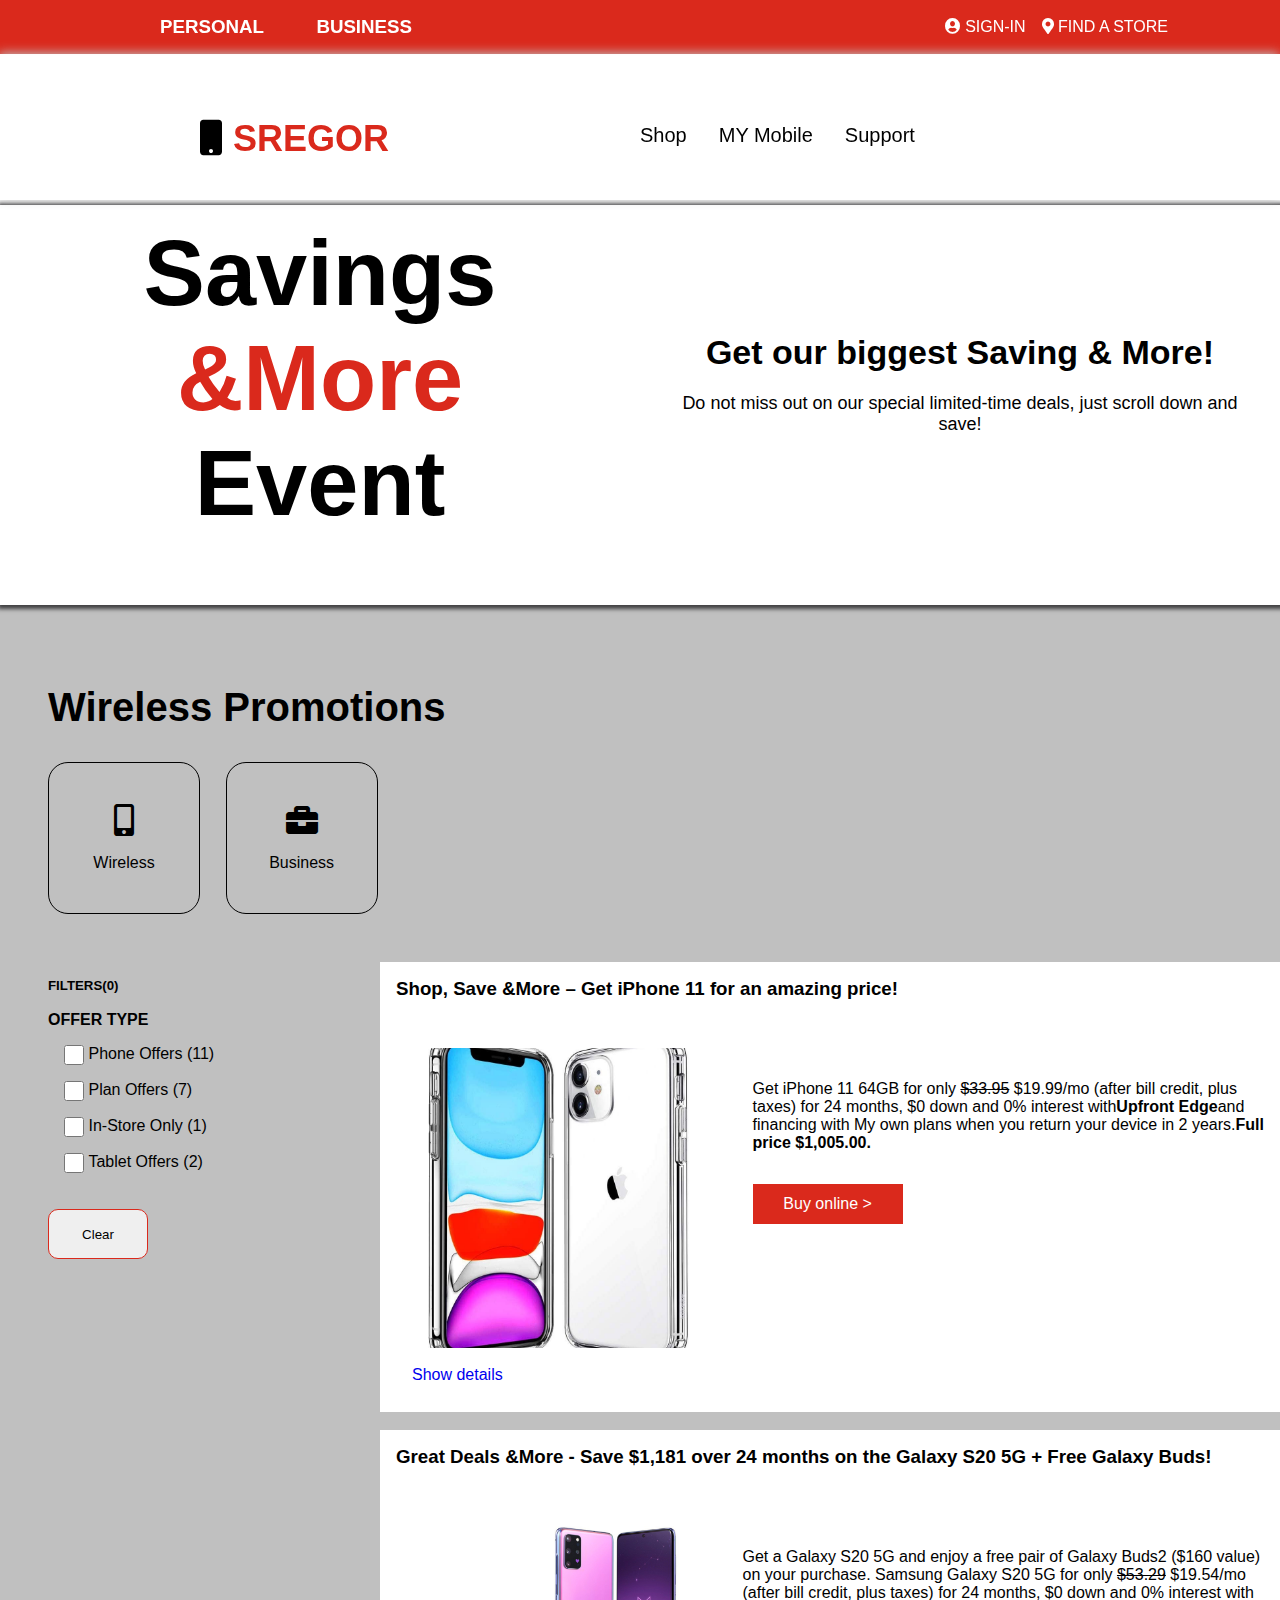
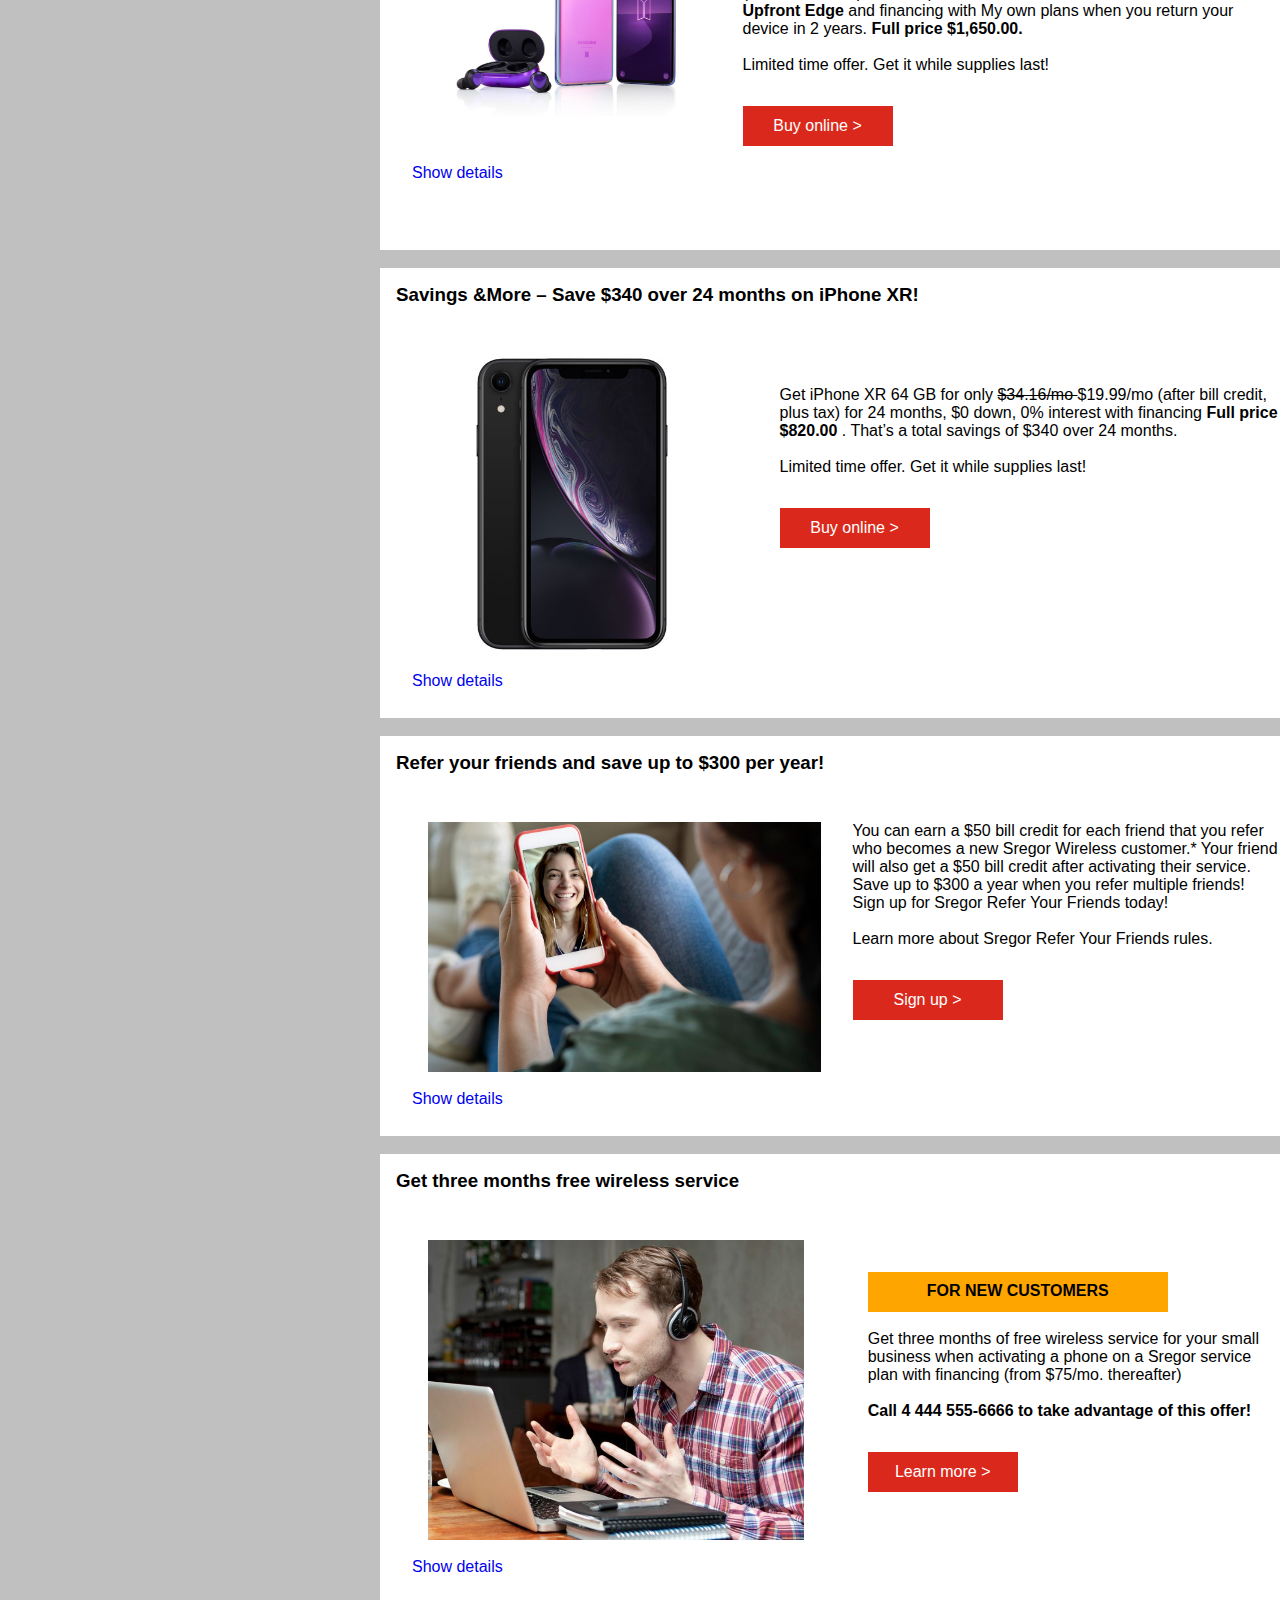
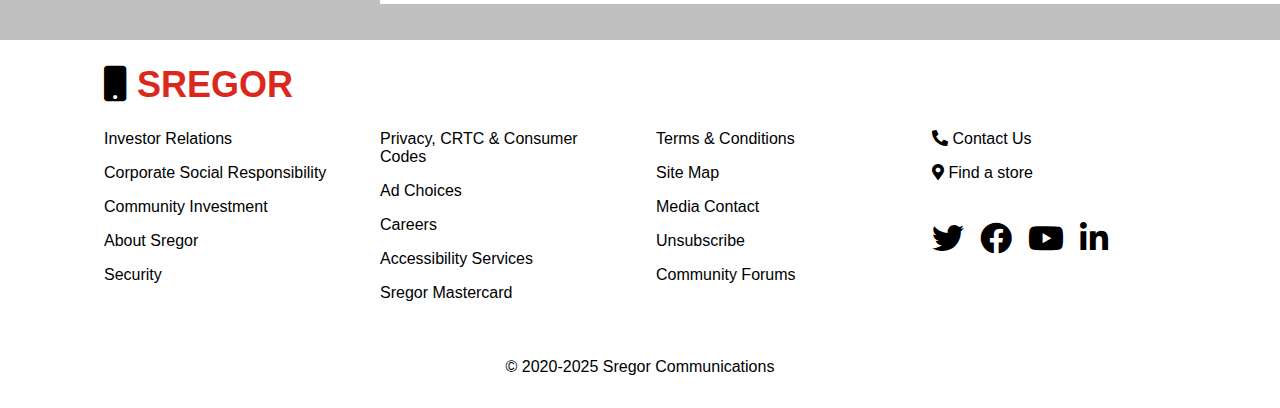
<file: Html/shop.html>
<!DOCTYPE html>
<html lang="en">
<head>
  <meta charset="UTF-8">
  <meta name="viewport" content="width=device-width, initial-scale=1.0">
  <title>Shop</title>
  <link href="https://fonts.googleapis.com/css2?family=Roboto:wght@100&display=swap" rel="stylesheet">
  <link rel="stylesheet" href="/css/shop.css">
  <link rel="stylesheet" href="/css/shop-media.css">
  <link rel="stylesheet" href=" https://cdnjs.cloudflare.com/ajax/libs/font-awesome/5.14.0/css/all.min.css">
</head>
<body>
  <div class="main-nav">
   <nav class="all-nav">
  <div class="navbar">
    <div class="pb">
        <h3><a href="index.html">PERSONAL</a></h3>
        <h3><a href="index.html">BUSINESS</a></h3>
      </div>
      <div class="fs-and-si">
        <div id="si">
        <div class="form">
          <div class="Sign-in"><span><i class="fas fa-user-circle"></i></span>  SIGN-IN</div>
          <form class="info">
            <div>
            <div class="Form-header">
              <div id="icon"><i class="fas fa-lock"> Secured Form</i></div>
              <p>Sign in to MY Sregor</p>
            </div>
            <br>
      
            <div class="Form-body">
              
              <label for="email"> Email or username </label>
              <input type="email" name="email" id="email"><br>
             <br>
              <label for="password">Password</label>
              <input type="password" name="password" id="password">
              <br>
          
            <p><input type="checkbox" name="check" id="check">  Remember me</p><br>
            <button type="submit"> Sign in </button>
      
      
            <p style="color: blue">Forgot username and/or password?</p>
          </div>
      
          <footer>
            <div class="form-footer">
                <p>New To My Sregor?</p>
      
                <p style="color: blue" > Ragister | Learn more </p>
            </div>
          </footer>
        </div>
          </form>
        </div>
      </div>
       <div id="fs">
    <div class="Montreal">
      <div class="store"><span><i class="fas fa-map-marker-alt"></i></span>  FIND A STORE</div>
      <div class="name">
        <a href="https://www.google.com/maps/dir//Rogers,+1015+Saint-Catherine+St+W,+Montreal,+Quebec+H3B+1H3/@45.4681399,-73.5295089,12.24z/data=!4m8!4m7!1m0!1m5!1m1!1s0x4cc91a43e9d97a91:0x6692f2c3442ccbfb!2m2!1d-73.5727332!2d45.5005201">Saint-Catherine</a>
        <a href="https://www.google.com/maps/dir/45.4923404,-73.5827183/rogers+stores+in+montreal/@45.4978146,-73.5862209,15z/data=!3m1!4b1!4m9!4m8!1m1!4e1!1m5!1m1!1s0x4cc91a44467f13db:0xf9efe9033080dfb!2m2!1d-73.5718216!2d45.5026672">Le Centre Eaton</a>
        <a href="https://www.google.com/maps/dir/45.4923404,-73.5827183/rogers+stores+in+montreal/@45.4783884,-73.8471398,11z/data=!3m1!4b1!4m9!4m8!1m1!4e1!1m5!1m1!1s0x4cc93c7119c8465d:0x6481718382866c4e!2m2!1d-73.831759!2d45.4641453">pointe-claire</a>
        <a href="https://www.google.com/maps/dir/45.4923404,-73.5827183/rogers+stores+in+montreal/@45.5159598,-73.715563,12z/data=!3m1!4b1!4m9!4m8!1m1!4e1!1m5!1m1!1s0x4cc923cc966f18bf:0xc66fe8bf4d472b28!2m2!1d-73.7299956!2d45.5603711">Centre - Laval</a>
        <a href="https://www.google.com/maps/dir/45.4923404,-73.5827183/rogers+stores+in+montreal/@45.5455376,-73.6232218,12z/data=!3m1!4b1!4m9!4m8!1m1!4e1!1m5!1m1!1s0x4cc91e65878e4f1b:0x25ed4d6a32c7665f!2m2!1d-73.5636372!2d45.6007579">CF Galeries d'Anjou</a>
        <a href="https://www.google.com/maps/dir/45.4923404,-73.5827183/rogers+stores+in+montreal/@45.4906043,-73.5859939,17z/data=!3m1!4b1!4m9!4m8!1m1!4e1!1m5!1m1!1s0x4cc91a6d45a10c53:0xa71a8ac58907fa1b!2m2!1d-73.5859921!2d45.488805">Alexis Nihon</a>
        <a href="https://www.google.com/maps/dir/45.4923404,-73.5827183/rogers+stores+in+montreal/@45.5076294,-73.5816583,13z/data=!3m1!4b1!4m9!4m8!1m1!4e1!1m5!1m1!1s0x4cc91b6afe6b420b:0x30034403a2e9efc4!2m2!1d-73.5154914!2d45.528629">Longueuil</a>
        <a href="https://www.google.com/maps/dir/45.4923404,-73.5827183/rogers+stores+in+montreal/@45.5082957,-73.5897915,14z/data=!3m1!4b1!4m9!4m8!1m1!4e1!1m5!1m1!1s0x4cc91bd1bd85f9ff:0xb016ae8d8e310f8!2m2!1d-73.5814612!2d45.523508">St Denis</a>
        <a href="https://www.google.com/maps/dir/45.4923404,-73.5827183/rogers+stores+in+montreal/@45.4781502,-73.7104204,12z/data=!3m1!4b1!4m9!4m8!1m1!4e1!1m5!1m1!1s0x4cc918028aa2cd9f:0x806185f5fdaa6186!2m2!1d-73.7042536!2d45.4972531">Place Vertu</a>
     </div>
    </div>
 </div>
</div>
</div>
</nav>

<!-- for header -->
<div class="header">
<div class="logo">
  <div class="logo-name">
    <h1><span><i class="fas fa-mobile"></i></span> SREGOR</h1>
  </div>
</div>
  <div class="header-links">
    <a href="/Html/shop.html">Shop</a><p></p><a href="/Html/my-mobile.html">MY Mobile</a><p></p><a href="/Html/support.html">Support</a>
  </div>
</div>
</div>

<!-- showcase-shop -->
<div class="showcase-shop">
  <div class="showcase-shop-heading">
    <h1>Savings<br><span>&More</span><br>Event</h1>
  </div>
  <div class="showcase-shop-info">
    <h3>Get our biggest Saving & More!</h3> <br>
    <p>Do not miss out on our special limited-time deals, just scroll down and save!</p>
  </div>
</div>

<div class="showcase-shop-page-main-2">
  <div class="wp">
    <h2>Wireless Promotions</h2>
    <div class="wireless-and-business">
      <div class="Wire-less">
        <i class="fas fa-mobile-alt fa-2x"></i><br>
        <p>Wireless</p>
      </div>
      <div class="commericial">
        <i class="fas fa-briefcase fa-2x"></i><br>
        <p>Business</p>
      </div>
      
    </div>
  </div>
  <div class="two-divides-parts">
  <div class="offer-types">
  <h5>FILTERS(0)</h5><br>
   <h4>OFFER TYPE</h4>
   <form>
    <div class="Offer-type-1"><input type="checkbox" name="Phone Offers" id="Phone Offers"> &nbsp; <p>Phone Offers (11)</p> </div>
    <div class="Offer-type-1"><input type="checkbox" name="Plan Offers" id="Plan Offers"> &nbsp; <p>Plan Offers (7)</p></div>
    <div class="Offer-type-1"><input type="checkbox" name="In-Store Only" id="In-Store-Only"> &nbsp; <p>In-Store Only (1)</p></div>
    <div class="Offer-type-1"><input type="checkbox" name="Tablet Offers" id="Tablet Offers"> &nbsp; <p>Tablet Offers (2)</p></div>
    <br>
    <br>
    <button type="reset">Clear</button>
  </form>
    </div>
     <!-- shop phone -->
     <div class="shop-phn-u-want">
     <div class="shop-phn-iphone-11">
       <h3>Shop, Save &More – Get iPhone 11 for an amazing price!</h3>
       <div class="phone-img-and-info">
         <div class="shop-phone-1-img">

         </div>
         <div class="shop-phone-1-info">
           <p>Get iPhone 11 64GB for only <del>$33.95</del> $19.99/mo (after bill credit, plus taxes) for 24 months, $0 down and 0% interest with<b>Upfront Edge</b>and financing with My own plans when you return your device in 2 years.<b>Full price $1,005.00.</b></p>
           <button>Buy online ></button>
         </div>
         
       </div>
       <br>
       <a href="#">Show details</a>
     </div>
     <br>
     <!--  phone-2-->
     <div class="shop-phn-Galaxy-S20">
      <h3>Great Deals &More - Save $1,181 over 24 months on the Galaxy S20 5G + Free Galaxy Buds!</h3>
      <div class="phone-img-and-info">
        <div class="shop-phone-2-img">

        </div>
        <div class="shop-phone-2-info">
          <p>Get a Galaxy S20 5G and enjoy a free pair of Galaxy Buds2 ($160 value) on your purchase. Samsung Galaxy S20 5G for only <del>$53.29</del> $19.54/mo (after bill credit, plus taxes) for 24 months, $0 down and 0% interest with <b>Upfront Edge </b> and financing with My own plans when you return your device in 2 years. <b> Full price $1,650.00. </b></p><br>
          <p>Limited time offer. Get it while supplies last!</p>
          <button>Buy online ></button>
        </div>
        
      </div>
      <br>
      <a href="#">Show details</a>
    </div>
    <br>
    <!-- phone-3 -->
    <div class="shop-phn-iPhone-XR">
      <h3>Savings &More – Save $340 over 24 months on iPhone XR!</h3>
      <div class="phone-img-and-info">
        <div class="shop-phone-3-img">

        </div>
        <div class="shop-phone-3-info">
          <p>Get iPhone XR 64 GB for only <del>$34.16/mo </del>  $19.99/mo (after bill credit, plus tax) for 24 months, $0 down, 0% interest with financing <b> Full price $820.00 </b>. That’s a total savings of $340 over 24 months.</p><br>
          <p>Limited time offer. Get it while supplies last!</p>
          <button>Buy online ></button>
        </div>
        
      </div>
      <br>
      <a href="#">Show details</a>
    </div>
     <br>
    <!-- suggest to friends -->
    <div class="refer-to-friends">
      <h3>Refer your friends and save up to $300 per year!</h3>
      <div class="phone-img-and-info">
        <div class="refer-friend-img">

        </div>
        <div class="refer-friend-info">
          <p>You can earn a $50 bill credit for each friend that you refer who becomes a new Sregor Wireless customer.* Your friend will also get a $50 bill credit after activating their service. Save up to $300 a year when you refer multiple friends! Sign up for Sregor Refer Your Friends today!</p><br>
          <p>Learn more about Sregor Refer Your Friends rules.</p>
          <button>Sign up ></button>
        </div>
        
      </div>
      <br>
      <a href="#">Show details</a>
    </div>
    <br>
    <!-- free  wireless services -->
    <div class="three-months-free-service">
      <h3>Get three months free wireless service</h3>
      <div class="phone-img-and-info">
        <div class="free-service-img">

        </div>
        <div class="service-info">
          <h4>FOR NEW CUSTOMERS</h4><br>
          <p>Get three months of free wireless service for your small business when activating a phone on a Sregor service plan with financing (from $75/mo. thereafter)</p><br>
          <p><b>Call 4 444 555-6666 to take advantage of this offer!</b></p>
          <button>Learn more ></button>
        </div>
        
      </div>
      <br>
      <a href="#">Show details</a>
    </div>
    <br>
    <br>

    </div>
      </div>
    </div>
  <!-- footer -->
  <div class="footer">
    <div class="logo">
      <div class="logo-name">
        <h1><span><i class="fas fa-mobile"></i></span> SREGOR</h1>
      </div>
    </div>
    <div class="all-links">
      
      <div class="link-part-1">
        <li>Investor Relations</li>
        <li>Corporate Social Responsibility</li>
        <li>Community Investment</li>
        <li>About Sregor</li>
        <li>Security</li>
      </div>
      <div class="link-part-2">
        <li>Privacy, CRTC & Consumer Codes</li>
        <li>Ad Choices</li>
        <li>Careers</li>
        <li>Accessibility Services</li>
        <li>Sregor Mastercard</li>
      </div>
      <div class="link-part-3">
         <li>Terms & Conditions</li>
         <li>Site Map</li>
         <li>Media Contact</li>
         <li>Unsubscribe</li>
         <li>Community Forums</li>
      </div>
      <div class="link-part-4">
         <li><i class="fas fa-phone-alt"></i>  Contact Us</li>
         <li><i class="fas fa-map-marker-alt"></i>  Find a store</li>
         <div class="social-links">
           
           <li><a href="http://www.twitter.com"><i class="fab fa-twitter fa-2x"></i></a></li>
           <li><a href="http://www.facebook.com"><i class="fab fa-facebook fa-2x"></i></a></li>
           <li><a href="http://www.youtube.com"><i class="fab fa-youtube fa-2x"></i></a></li>
           <li><a href="http://www.linkedin.com"><i class="fab fa-linkedin-in fa-2x"></i></a></li>
         </div>
      </div>
    </div>
    <div class="copy-right">
      <p>&copy; 2020-2025 Sregor Communications</p>
    </div>
  </div>
  </div>
</body>
</file>
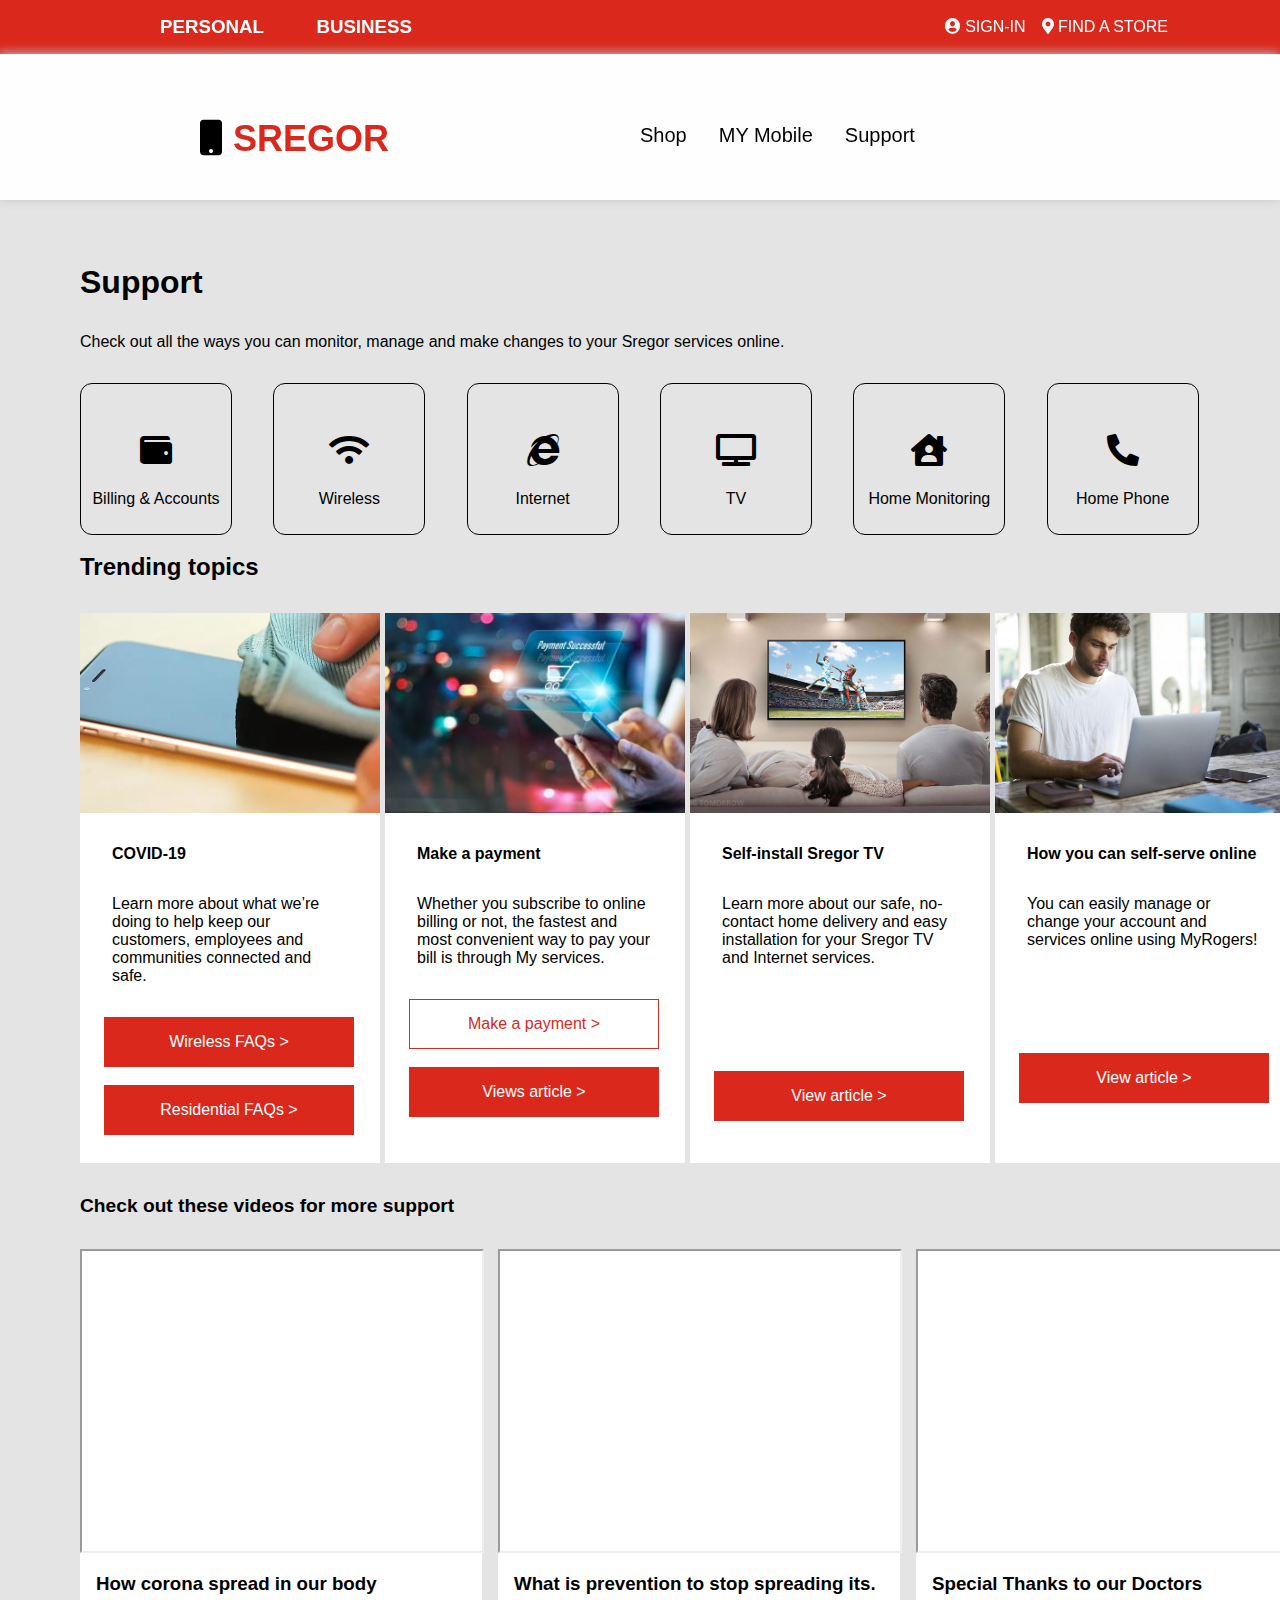
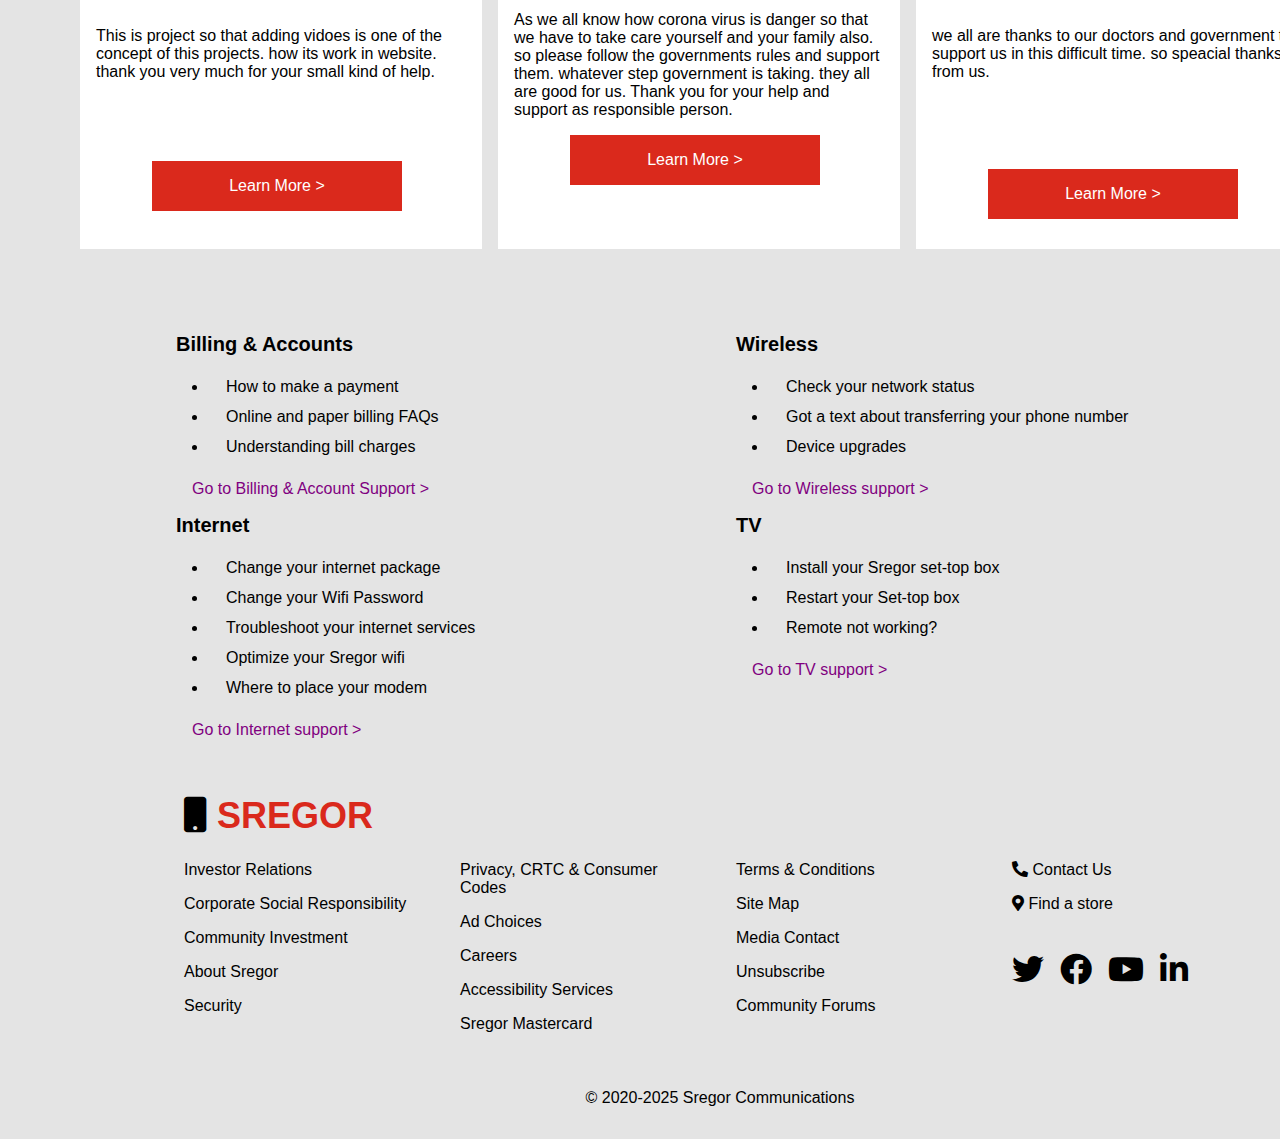
<file: Html/support.html>
<!DOCTYPE html>
<html lang="en">
<head>
  <meta charset="UTF-8">
  <meta name="viewport" content="width=device-width, initial-scale=1.0">
  <title>Support</title>
  <link href="https://fonts.googleapis.com/css2?family=Roboto:wght@100&display=swap" rel="stylesheet">

  <link rel="stylesheet" href=" https://cdnjs.cloudflare.com/ajax/libs/font-awesome/5.14.0/css/all.min.css">
 <link rel="stylesheet" href="/css/support.css">
 <link rel="stylesheet" href="/css/my-support-media.css">
</head>
<body>
  <div class="main-nav">
   <nav class="all-nav">
  <div class="navbar">
    <div class="pb">
        <h3><a href="index.html">PERSONAL</a></h3>
        <h3><a href="index.html">BUSINESS</a></h3>
      </div>
      <div class="fs-and-si">
        <div id="si">
        <div class="form">
          <div class="Sign-in"><span><i class="fas fa-user-circle"></i></span>  SIGN-IN</div>
          <form class="info">
            <div>
            <div class="Form-header">
              <div id="icon"><i class="fas fa-lock"> Secured Form</i></div>
              <p>Sign in to MY Sregor</p>
            </div>
            <br>
      
            <div class="Form-body">
              
              <label for="email"> Email or username </label>
              <input type="email" name="email" id="email"><br>
             <br>
              <label for="password">Password</label>
              <input type="password" name="password" id="password">
              <br>
          
            <p><input type="checkbox" name="check" id="check">  Remember me</p><br>
            <button type="submit"> Sign in </button>
      
      
            <p style="color: blue">Forgot username and/or password?</p>
          </div>
      
          <footer>
            <div class="form-footer">
                <p>New To My Sregor?</p>
      
                <p style="color: blue" > Ragister | Learn more </p>
            </div>
          </footer>
        </div>
          </form>
        </div>
      </div>
       <div id="fs">
    <div class="Montreal">
      <div class="store"><span><i class="fas fa-map-marker-alt"></i></span>  FIND A STORE</div>
      <div class="name">
        <a href="https://www.google.com/maps/dir//Rogers,+1015+Saint-Catherine+St+W,+Montreal,+Quebec+H3B+1H3/@45.4681399,-73.5295089,12.24z/data=!4m8!4m7!1m0!1m5!1m1!1s0x4cc91a43e9d97a91:0x6692f2c3442ccbfb!2m2!1d-73.5727332!2d45.5005201">Saint-Catherine</a>
        <a href="https://www.google.com/maps/dir/45.4923404,-73.5827183/rogers+stores+in+montreal/@45.4978146,-73.5862209,15z/data=!3m1!4b1!4m9!4m8!1m1!4e1!1m5!1m1!1s0x4cc91a44467f13db:0xf9efe9033080dfb!2m2!1d-73.5718216!2d45.5026672">Le Centre Eaton</a>
        <a href="https://www.google.com/maps/dir/45.4923404,-73.5827183/rogers+stores+in+montreal/@45.4783884,-73.8471398,11z/data=!3m1!4b1!4m9!4m8!1m1!4e1!1m5!1m1!1s0x4cc93c7119c8465d:0x6481718382866c4e!2m2!1d-73.831759!2d45.4641453">pointe-claire</a>
        <a href="https://www.google.com/maps/dir/45.4923404,-73.5827183/rogers+stores+in+montreal/@45.5159598,-73.715563,12z/data=!3m1!4b1!4m9!4m8!1m1!4e1!1m5!1m1!1s0x4cc923cc966f18bf:0xc66fe8bf4d472b28!2m2!1d-73.7299956!2d45.5603711">Centre - Laval</a>
        <a href="https://www.google.com/maps/dir/45.4923404,-73.5827183/rogers+stores+in+montreal/@45.5455376,-73.6232218,12z/data=!3m1!4b1!4m9!4m8!1m1!4e1!1m5!1m1!1s0x4cc91e65878e4f1b:0x25ed4d6a32c7665f!2m2!1d-73.5636372!2d45.6007579">CF Galeries d'Anjou</a>
        <a href="https://www.google.com/maps/dir/45.4923404,-73.5827183/rogers+stores+in+montreal/@45.4906043,-73.5859939,17z/data=!3m1!4b1!4m9!4m8!1m1!4e1!1m5!1m1!1s0x4cc91a6d45a10c53:0xa71a8ac58907fa1b!2m2!1d-73.5859921!2d45.488805">Alexis Nihon</a>
        <a href="https://www.google.com/maps/dir/45.4923404,-73.5827183/rogers+stores+in+montreal/@45.5076294,-73.5816583,13z/data=!3m1!4b1!4m9!4m8!1m1!4e1!1m5!1m1!1s0x4cc91b6afe6b420b:0x30034403a2e9efc4!2m2!1d-73.5154914!2d45.528629">Longueuil</a>
        <a href="https://www.google.com/maps/dir/45.4923404,-73.5827183/rogers+stores+in+montreal/@45.5082957,-73.5897915,14z/data=!3m1!4b1!4m9!4m8!1m1!4e1!1m5!1m1!1s0x4cc91bd1bd85f9ff:0xb016ae8d8e310f8!2m2!1d-73.5814612!2d45.523508">St Denis</a>
        <a href="https://www.google.com/maps/dir/45.4923404,-73.5827183/rogers+stores+in+montreal/@45.4781502,-73.7104204,12z/data=!3m1!4b1!4m9!4m8!1m1!4e1!1m5!1m1!1s0x4cc918028aa2cd9f:0x806185f5fdaa6186!2m2!1d-73.7042536!2d45.4972531">Place Vertu</a>
     </div>
    </div>
 </div>
</div>
</div>
</nav>

<!-- for header -->
<div class="header">
<div class="logo">
  <div class="logo-name">
    <h1><span><i class="fas fa-mobile"></i></span> SREGOR</h1>
  </div>
</div>
  <div class="header-links">
    <a href="/Html/shop.html">Shop</a><p></p><a href="/Html/my-mobile.html">MY Mobile</a><p></p><a href="/Html/support.html">Support</a>
  </div>
</div>
</div>
<div class="main-showcase">
<div class="showcase">
  <h1>Support</h1>
  <p>Check out all the ways you can monitor, manage and make changes to your Sregor services online.</p>
</div>
<div class="options">
  <div class="opt-1">
    <i class="fas fa-wallet fa-2x"></i>
    <p>Billing & Accounts</p>
  </div>
  <div class="opt-2">
    <i class="fas fa-wifi fa-2x"></i>
    <p>Wireless</p>
  </div>
  <div class="opt-3">
    <i class="fab fa-internet-explorer fa-2x"></i>
    <p>Internet</p>
  </div>
  <div class="opt-4">
    <i class="fas fa-tv fa-2x"></i>
    <p>TV</p>
  </div>
  <div class="opt-5">
    <i class="fas fa-house-user fa-2x"></i>
    <p>Home Monitoring</p>
  </div>
  <div class="opt-6">
    <i class="fas fa-phone-alt fa-2x"></i>
    <p>Home Phone</p>
  </div>
</div>
<br>
<h2>Trending topics</h2>
<div class="four-topics">
  <div class="topic-1">
    <div class="img-topic-1"></div>
    <div class="topic-info-1">
      <h4>COVID-19</h4>
      <p>Learn more about what we’re doing to help keep our customers, employees and communities connected and safe.</p>
    </div>
    <div class="buttons">
      <button>Wireless FAQs > </button><br>
      <button>Residential FAQs  > </button>
    </div>
  </div>
  <div class="topic-2">
    <div class="img-topic-2"></div>
    <div class="topic-info-2">
      <h4>Make a payment</h4>
      <p>Whether you subscribe to online billing or not, the fastest and most convenient way to pay your bill is through My services.</p>
    </div>
    <div class="buttons">
      <button id="different">Make a payment > </button><br>
      <button>Views article > </button>
    </div>
  </div>
 
  <div class="topic-3">
    <div class="img-topic-3"></div>
    <div class="topic-info-3">
      <h4>Self-install Sregor TV</h4>
      <p>Learn more about our safe, no-contact home delivery and easy installation for your Sregor TV and Internet services.</p>
    </div>
    <div class="buttons">
      <button id="c">View article > </button>
    </div>
  </div>
  <div class="topic-4">
    <div class="img-topic-4"></div>
    <div class="topic-info-4">
      <h4>How you can self-serve online</h4>
      <p>You can easily manage or change your account and services online using MyRogers!</p>
    </div>
    <div class="buttons">
      <button id="c">View article > </button>
      
    </div>
  </div>
</div>

<!-- for videos -->
<div class="section-video">
 <p> Check out these videos for more support</p>
 <div class="videos">
   <div class="video-1">
     <iframe height="300" width="400" src="https://www.youtube.com/embed/5DGwOJXSxqg" ></iframe>
     <div class="video-info-1">
       <h3>How corona spread in our body</h3>
       <p>This is project so that adding vidoes is one of the concept of this projects. how its work in website. thank you very much for your small kind of help.</p>
       <button>Learn More > </button>
     </div>
   </div>
   <div class="video-2">
     <iframe  height="300" width="400"src="https://www.youtube.com/embed/XvfvI1sbzKo" ></iframe>
     <div class="video-info-2">
       <h3>What is prevention to stop spreading its.</h3>
       <p>As we all know how corona virus is danger so that we have to take care yourself and your family also. so please follow the governments rules and support them. whatever step government is taking. they all are good for us. Thank you for your help and support as responsible person.</p>
       <button>Learn More ></button>
      </div>
   </div>
   <div class="video-3">
     <iframe width="400" height="300" src="https://www.youtube.com/embed/KY7U32c6C70"></iframe>
       <div class="video-info-3">
        <h3>Special Thanks to our Doctors</h3>
        <p> we all are thanks to our doctors and government to support us in this difficult time. so speacial thanks from us.</p>
        <button>Learn More ></button>
       </div>
   </div>
 </div>
</div>

  <br>
  <br>
  <div class="support-list">
  <div class="bl">
    <p>Billing & Accounts</p>
    <ul>
      <li>How to make a payment</li>
      <li>Online and paper billing FAQs</li>
      <li>Understanding bill charges</li>
    </ul>
    <br>
    <a href="#">Go to Billing & Account Support ></a>
  </div>
  <div class="wl">
    <p>Wireless</p>
    <ul>
      <li>Check your network status</li>
      <li>Got a text about transferring your phone number</li>
      <li>Device upgrades</li>
    </ul>
    <br>
    <a href="#">Go to Wireless support ></a>
  </div>
  <div class="inet">
    <p>Internet</p>
    <ul>
    <li>Change your internet package</li>
    <li>Change your Wifi Password</li>
    <li>Troubleshoot your internet services</li>
    <li>Optimize your Sregor wifi</li>
    <li>Where to place your modem</li>
  </ul>
  <br>
   <a href="#">Go to Internet support  ></a>
  </div>
  <div class="itv">
    <p>TV</p>
    <ul>
    <li>Install your Sregor set-top box</li>
    <li>Restart your Set-top box</li>
    <li>Remote not working?</li>
 </ul>
 <br>
   <a href="#">Go to TV support  ></a>
  </div>
</div>
<div class="footer">
  <div class="logo">
    <div class="logo-name">
      <h1><span><i class="fas fa-mobile"></i></span> SREGOR</h1>
    </div>
  </div>
  <div class="all-links">
    
    <div class="link-part-1">
      <li>Investor Relations</li>
      <li>Corporate Social Responsibility</li>
      <li>Community Investment</li>
      <li>About Sregor</li>
      <li>Security</li>
    </div>
    <div class="link-part-2">
      <li>Privacy, CRTC & Consumer Codes</li>
      <li>Ad Choices</li>
      <li>Careers</li>
      <li>Accessibility Services</li>
      <li>Sregor Mastercard</li>
    </div>
    <div class="link-part-3">
       <li>Terms & Conditions</li>
       <li>Site Map</li>
       <li>Media Contact</li>
       <li>Unsubscribe</li>
       <li>Community Forums</li>
    </div>
    <div class="link-part-4">
       <li><i class="fas fa-phone-alt"></i>  Contact Us</li>
       <li><i class="fas fa-map-marker-alt"></i>  Find a store</li>
       <div class="social-links">
         
         <li><a href="http://www.twitter.com"><i class="fab fa-twitter fa-2x"></i></a></li>
         <li><a href="http://www.facebook.com"><i class="fab fa-facebook fa-2x"></i></a></li>
         <li><a href="http://www.youtube.com"><i class="fab fa-youtube fa-2x"></i></a></li>
         <li><a href="http://www.linkedin.com"><i class="fab fa-linkedin-in fa-2x"></i></a></li>
       </div>
    </div>
  </div>
  <div class="copy-right">
    <p>&copy; 2020-2025 Sregor Communications</p>
  </div>
</div>

 </div>


</body>
</html>
</file>
<file: css/shop.css>
body{
  font-family: Verdana, Geneva, Tahoma, sans-serif;
  box-sizing: border-box; 
  overflow-x: hidden; 
}


*{
  top: 0;
  left: 0;
  margin: 0;
  padding: 0;
}

.main-nav{
  position: fixed;
  z-index: 3;
  width: 100%;
}


/* all-nav class  include two sub-classes that name is navbar-class[class-pb] and class = fs-and-si[id = si <-- class-form and id = fs <-- Montreal { class = "name" }] */
.all-nav{
  background: #Da291c;
  box-shadow: 1px 1px 4px  #Da291c;
  box-shadow: -1px -1px 4px #Da291c;
  width: 100%;
  padding: 1rem 0;

  
}
/* navbar class have two sub classes class: pb and class: fs-and-si. */
.navbar{
  display: flex;
  justify-content: space-between;
  align-items: center;
  text-align: center;
  background: #Da291c;
  color: white;
  padding: 0rem 7rem;
  box-shadow: #Da291c 1px 1px;
}

/* class : fs-and-si */
.fs-and-si{
  display: flex;
  margin-left: 2rem;

}
/* we have id : fs in class : fs-and-si */
.fs-and-si #fs{
  padding-left: 1rem;
}



/* path: class: main-nav <-- class: all-nav <-- class: navbar <-- class: pb <== heading (personal and business) */
.pb h3{
  display: inline-block;
  margin-left: 3rem;
}
.pb a{
  text-decoration: none;
  color: white;
}
/* for dropdown menu */
/* Montreal class that include store and name classes we give position relative beacuse it is parent directory of class store and name. */
 .Montreal{
  position: relative;
  display: inline-block;
}
.Montreal .store{
  background: #Da291c;
  color: white;
  min-width: 60px;
  border: none;
}
/* hover effects for store class  */
.Montreal .store:hover span{
  background-color: #Da291c;;
  color: white;
  cursor: pointer;
}

.Montreal .store:hover{
  background-color: #Da291c;;
  color: wheat;
  cursor: pointer;
}
/*  location names that we want to include and we give absolute position to class-name: name  */
.name
{
   display: none;
   position: absolute;
   padding-top: 2rem;
   z-index: 3;
}
.name a{
  text-decoration: none;
  color: white;
  margin-top: 0.5rem;
  display: block;
  padding: 8px 0;
  border: 1px black solid;
  background-color: coral;

}

.name a:hover{
  color: black;
  
}
/* when we go to the find store button then our locations will be displayed as block. */
.Montreal:hover .name
{
  display: block;
}
/* for all form  */
.info{
  background: white;
  color: blue;
  padding: 1rem 3rem;
  border-radius: 10px;
  margin-right: 20rem;
  font-size: 14px;
  
}
/* we gonna do css for form class info */
.form .info .Form-header{
  background: #f1f3f5;
  padding: 4px;
  color: black;
  font-size: 10px;
  
}
.Form-body #check{
  margin-right: 0.5rem;
  margin-top: 1px;
}
.form .Form-header #icon{
  display: flex;
  padding: 5px;
  color: silver;  
}

.Form-header p{
  color: black;
  display: flex;
  padding: 2px;
}
/* we have to display flex otherwise everything will be shown into middle that looh ugly*/
.Form-body label , .Form-body p , input{
   display: flex;
   padding-right: 8px;
   color: silver;

}

.Form-body input{
  border-radius: 3px;
}

  .Form-body button{
    padding: 4px 60px;
    border-radius: 3px;
    background-color: #Da291c;
    color: white;

  }
  .Form-body p{
    display: flex;
  }

  .form .form-footer{
  background: #f1f3f5;
  padding: 4px;
  color: black;
  font-size: 10px;
  }

  .form-footer p{
    display: flex;
    padding: 10px;
  }
 /* for  form drop down */
/*  concept is same as find store */
 .form{
   display: inline-block;
   position: relative;
   
 }

 .form .Sign-in:hover{
   cursor: pointer;
   color: green;
 }
 
 .form .Sign-in:hover span{
  cursor: pointer;
  color: white;
}
 .form .info{
   position: absolute;
   z-index: 3;
   display: none;
   padding-top: 2rem;
   margin-top: 15px;
   border: 1px solid black;
 
}


 .form:hover .info{
   display: block;
  
}


.header{
  display: grid;
  grid-template-columns: 5fr 5fr;
  background-color: #FFFFFFF2;
  color: #414042;
  width: 100%;
  height: 100%;
  padding: 40px 0;
  box-shadow: 1px 1px 10px  silver;
  box-shadow: -1px -1px 10px  silver;
  
}
.header .logo{
  font-family: Arial, Helvetica, sans-serif;
  font-size: 18px;
  width: 200px;
  color: #Da291c;
  margin-left: 200px;
  margin-top: 24px;
 
}
/* hover effect on logo */
.header .logo:hover{
  transition: color 3s ease;
  color: rebeccapurple; 
  cursor: pointer;
  text-shadow: rgb(14, 45, 221) 1px 1px 2px 2px;
}

.header .logo span{
  color: black;
}

.header .header-links a{
  text-decoration: none;
  color: black;
  font-size: 20px;
}

.header .header-links a:hover{
  text-decoration: none;
  color: red;
  font-size: 20px;
}
.header-links{
  padding-top: 30px;  
  display: flex;
}
.header-links p{
  margin-left: 2rem;
}
/* class: showcase-shop --> class: showcase-shop-heading + class : showcase-shop-info*/
.showcase-shop{
  position: relative;
  z-index: 2;
  width: 100%;
  height: 400px;
  margin-top: 205px;
  background: white;
  box-shadow: #414042 1px 1px 4px 3px;
  display: grid;
  grid-template-columns: 1fr 1fr;
}

.showcase-shop > .showcase-shop-heading > h1 > span{
  color: #Da291c;
}

.showcase-shop > .showcase-shop-heading{
  font-size: 46px;
  text-align: center;
  padding:1rem 1rem;
}

.showcase-shop > .showcase-shop-info{
  text-align: center;
  padding: 8rem 2rem;
  font-size: 18px;
}

.showcase-shop > .showcase-shop-info > h3{
  font-size: 34px;
}

.showcase-shop-page-main-2{
  background: silver;
}

.showcase-shop-page-main-2 > .wp{
  padding: 3rem;
}

.showcase-shop-page-main-2 > .wp > h2{
  padding-top: 2rem;
  font-size: 40px;
}
.wireless-and-business{
  display: grid;
  grid-template-columns: 1fr 1fr;
  margin-top: 2rem;
  width: 30%;
}

.wireless-and-business > .Wire-less{
  border: 1px black solid;
  height: 150px;
  width: 150px;
  display: flex;
  align-items: center;
  justify-content: center;
  flex-direction: column;
  border-radius: 20px;
 
}

.wireless-and-business > .commericial{
  border: 1px black solid;
  height: 150px;
  width: 150px;
  display: flex;
  align-items: center;
  justify-content: center;
  flex-direction: column;
  border-radius: 20px;
}

.wireless-and-business > .Wire-less:hover{
  background: #Da291c;
  color: white;
  cursor: pointer;
}

.wireless-and-business > .commericial:hover{
  background: #Da291c;
  color: white;
  cursor: pointer;
}

.showcase-shop-page-main-2 > .two-divides-parts >.offer-types {
  padding:1rem 3rem;
}

.showcase-shop-page-main-2 > .two-divides-parts > .offer-types > form >div {
  display: flex;
  padding-top: 1rem;
  padding-left: 1rem;
}

.showcase-shop-page-main-2 > .two-divides-parts > .offer-types > form > div > input {
  width: 20px;
  height: 20px;
  border-radius: 30px;
}


.showcase-shop-page-main-2 > .two-divides-parts > .offer-types > form  > button{
 width: 100px;
 height: 50px;
 border-radius: 10px;
 border: 1px  #Da291c solid;
 cursor: pointer;
}

.two-divides-parts{
  display: grid;
  grid-template-columns: 2fr 4fr;
  
}
/* phone-1 */
.shop-phn-u-want > .shop-phn-iphone-11{
  background: white;
  width: 900px;
  height: 450px;
}

.shop-phn-u-want > .shop-phn-iphone-11 > h3{
  padding: 1rem;
}

.shop-phn-u-want > .shop-phn-iphone-11 > .phone-img-and-info {
  display: flex;

}
.shop-phn-u-want > .shop-phn-iphone-11 > .phone-img-and-info > .shop-phone-1-img{
  background: url('/Img/shop-phone-1.jpg') no-repeat center center/cover;
  width: 800px;
  height: 300px;
  margin-top: 2rem;
  margin-left: 3rem;
   
}

.shop-phn-u-want > .shop-phn-iphone-11 > .phone-img-and-info > .shop-phone-1-info{
  padding-top: 4rem;
  padding-left: 4rem;
  
}
.shop-phn-u-want >.shop-phn-iphone-11 > .phone-img-and-info > .shop-phone-1-info > button { 
 margin-top: 2rem;
  width: 150px;
  height: 40px;
  background: #Da291c;
  color: white;
  border: none;
  font-size: medium;
  cursor: pointer;
}

.shop-phn-u-want > .shop-phn-iphone-11 > a{
  text-decoration: none;
  padding: 2rem;
  
}

/* phone-2 */
.shop-phn-u-want > .shop-phn-Galaxy-S20{
  background: white;
  width: 900px;
  height: 420px;
}

.shop-phn-u-want > .shop-phn-Galaxy-S20 > h3{
  padding: 1rem;
}

.shop-phn-u-want > .shop-phn-Galaxy-S20 > .phone-img-and-info {
  display: flex;

}
.shop-phn-u-want > .shop-phn-Galaxy-S20 > .phone-img-and-info > .shop-phone-2-img{
  background: url('/Img/shop-phone-2.jpg') no-repeat center center/cover;
  width: 1400px;
  height: 200px;
  margin-top: 2rem;
  margin-left: 2rem;
   
}

.shop-phn-u-want > .shop-phn-Galaxy-S20 > .phone-img-and-info > .shop-phone-2-info{
  padding-top: 4rem;
  padding-left: 1rem;
  padding-right: 1rem;
}
.shop-phn-u-want >.shop-phn-Galaxy-S20 > .phone-img-and-info > .shop-phone-2-info > button { 
 margin-top: 2rem;
  width: 150px;
  height: 40px;
  background: #Da291c;
  color: white;
  border: none;
  font-size: medium;
  cursor: pointer;
}

.shop-phn-u-want > .shop-phn-Galaxy-S20 > a{
  text-decoration: none;
  padding: 2rem;
  
}

/* phone-3 */
.shop-phn-u-want > .shop-phn-iPhone-XR{
  background: white;
  width: 900px;
  height: 450px;
}

.shop-phn-u-want > .shop-phn-iPhone-XR > h3{
  padding: 1rem;
}

.shop-phn-u-want > .shop-phn-iPhone-XR > .phone-img-and-info {
  display: flex;

}
.shop-phn-u-want > .shop-phn-iPhone-XR > .phone-img-and-info > .shop-phone-3-img{
  background: url('/Img/shop-phone-3.jpg') no-repeat center center/cover;
  width: 800px;
  height: 300px;
  margin-top: 2rem;
  margin-left: 3rem;
   
}

.shop-phn-u-want > .shop-phn-iPhone-XR > .phone-img-and-info > .shop-phone-3-info{
  padding-top: 4rem;
  padding-left: 4rem;
  
}
.shop-phn-u-want >.shop-phn-iPhone-XR > .phone-img-and-info > .shop-phone-3-info > button { 
 margin-top: 2rem;
  width: 150px;
  height: 40px;
  background: #Da291c;
  color: white;
  border: none;
  font-size: medium;
  cursor: pointer;
}

.shop-phn-u-want > .shop-phn-iPhone-XR > a{
  text-decoration: none;
  padding: 2rem;
  
}

/* refer to friend */
.shop-phn-u-want > .refer-to-friends{
  background: white;
  width: 900px;
  height: 400px;
}

.shop-phn-u-want > .refer-to-friends > h3{
  padding: 1rem;
}

.shop-phn-u-want > .refer-to-friends > .phone-img-and-info {
  display: flex;

}
.shop-phn-u-want > .refer-to-friends > .phone-img-and-info > .refer-friend-img{
  background: url('/Img/shop-phone-4.jpg') no-repeat center center/cover;
  width: 1800px;
  height: 250px;
  margin-top: 2rem;
  margin-left: 3rem;
   
}

.shop-phn-u-want > .refer-to-friends> .phone-img-and-info > .refer-friend-info{
  padding-top: 2rem;
  padding-left: 2rem;
  
}
.shop-phn-u-want >.refer-to-friends > .phone-img-and-info > .refer-friend-info > button { 
 margin-top: 2rem;
  width: 150px;
  height: 40px;
  background: #Da291c;
  color: white;
  border: none;
  font-size: medium;
  cursor: pointer;
}

.shop-phn-u-want > .refer-to-friends > a{
  text-decoration: none;
  padding: 2rem;
  
}

/* free wireless service */
.shop-phn-u-want > .three-months-free-service{
  background: white;
  width: 900px;
  height: 450px;
}

.shop-phn-u-want > .three-months-free-service > h3{
  padding: 1rem;
}

.shop-phn-u-want > .three-months-free-service > .phone-img-and-info {
  display: flex;

}
.shop-phn-u-want > .three-months-free-service > .phone-img-and-info > .free-service-img{
  background: url('/Img/shop-phone-5.jpg') no-repeat center center/cover;
  width: 1000px;
  height: 300px;
  margin-top: 2rem;
  margin-left: 3rem;
   
}

.shop-phn-u-want > .three-months-free-service > .phone-img-and-info > .service-info{
  padding-top: 4rem;
  padding-left: 4rem;
  
}
.shop-phn-u-want > .three-months-free-service > .phone-img-and-info > .service-info > h4{
  color: black;
  background: orange;
  width: 300px;
  height: 30px;
  text-align: center;
  padding-top: 10px;
}
.shop-phn-u-want >.three-months-free-service > .phone-img-and-info > .service-info > button { 
 margin-top: 2rem;
  width: 150px;
  height: 40px;
  background: #Da291c;
  color: white;
  border: none;
  font-size: medium;
  cursor: pointer;
}

.shop-phn-u-want > .three-months-free-service > a{
  text-decoration: none;
  padding: 2rem;
  
}

/* footer */
.all-links{
  display: grid;
  grid-template-columns: 1fr 1fr 1fr 1fr;
  grid-gap: 1rem;
  margin: 1rem;
}

.link-part-1 , .link-part-2 , .link-part-3 , .link-part-4{
  list-style: none;
  
}

.link-part-1 > li , .link-part-2 > li , .link-part-3 > li , .link-part-4 > li{
  padding: 0.5rem;
  
}

.link-part-1 > li:hover , .link-part-2 > li:hover , .link-part-3 > li:hover, .link-part-4 > li:hover{
  color: blueviolet;
  cursor: pointer;
}

.link-part-4 > .social-links{
  display: flex;
  padding: 2rem 0.5rem;
}

.link-part-4 > .social-links > li{
  margin-right: 1rem;
}
/* css for class logo */

.footer .logo{
  font-family: Arial, Helvetica, sans-serif;
  font-size: 18px;
  width: 200px;
  color: #Da291c;
  margin-left: 1.5rem;
  margin-top: 24px;
 
}

.footer .logo:hover{
  transition: color 3s ease;
  color: rebeccapurple; 
  cursor: pointer;
  text-shadow: rgb(14, 45, 221) 1px 1px 2px 2px;
}

.footer .logo span{
  color: black;
}

.link-part-4  .social-links li a{
  list-style: none;
  color: black;
}

.link-part-4  .social-links li:hover{
  background: #Da291c;
  border-radius: 12px;
}

/*class: copy-right */
 .footer > .copy-right{
  text-align: center;
  padding: 2rem 0;
}

.footer{
  padding: 0 5rem;
}
</file>
<file: css/shop-media.css>
@media(max-width: 801px)
{

  
   /* all-nav class  include two sub-classes that name is navbar-class[class-pb] and class = fs-and-si[id = si <-- class-form and id = fs <-- Montreal { class = "name" }] */
  .all-nav{
    
    width: 100%;
    z-index: 2;
    padding: 10px 0;
    font-size: 20px;
    
  }
  /*  */
  .navbar{
   
    padding: 0px 10px;
    box-shadow: #Da291c 1px 1px;
  }
  
  .fs-and-si{
    display: flex;
    margin-left: 3px;
  
  }
  .fs-and-si #fs{
    padding-left: 6px;
  }
  
  
  
  /* for personal and   business class */
  .pb h3{
    margin-left: 8px;
  }
 
  /* for dropdown menu */
  /* Montreal class that include store and name classes we give position relative beacuse it is parent directory of class store and name. */
  
  .Montreal .store{
   min-width: 10px; 
  }
 
  /*  location names that we want to include and we give absolute position to class-name: name  */
  .name
  {
     padding-top: 10px;
  }
  .name a{
    margin-top: 10px;
   }
 
  /* for all form  */
  .info{
    
    padding: 1rem 3rem;
    border-radius: 5px;
    margin-right: 10px;
    
  }
  /* we gonna do css for form class info */
  .form .info .Form-header{
    background: #f1f3f5;
    padding: 10px;
    color: black;
    font-size: 20px;
    
  }
  
  .form .Form-header #icon{
    display: flex;
    padding: 8px;
    color: silver;  
  }
  
  .Form-header p{
    color: black;
    display: flex;
    padding: 8px;
  }
  /* we have to display flex otherwise everything will be shown into middle that looh ugly*/
  .Form-body label , .Form-body p , input{
     display: flex;
     padding-right: 1rem;
     color: silver;
  
  }
  
  .Form-body input{
    border-radius: 3px;
    
    }
  
    .Form-body button{
      padding: 4px 60px;
      border-radius: 3px;
      background-color: #Da291c;
      color: white;
  
    }
    .Form-body p{
      display: flex;
    }
  
  
  
    .form .form-footer{
    background: #f1f3f5;
    padding: 10px;
    color: black;
    font-size: 5px;
    }
  
    .form-footer p{
      display: flex;
      padding: 4px;
    }
   /* for  form drop down */
  /*  concept is same as find store */
   .form{
     display: inline-block;
     position: relative;
   }
  
   .form .Sign-in:hover{
     cursor: pointer;
     color: green;
   }
   
   .form .Sign-in:hover span{
    cursor: pointer;
    color: white;
  }
   .form .info{
     position: absolute;
     z-index: 1;
     display: none;
     padding-top: 1rem;
     border: 1px solid black;
   
    
    
   }
   .form .info > div{
     display: block;
  }
  
   .form:hover .info{
     display: block;
    
  }
  
  /* css for header */
  .header{
    display: grid;
    grid-template-columns: 1fr 1fr;
    background-color: #FFFFFFF2;
    color: #414042;
    position: relative;
    text-align: center;
    width: 100%;
    height: 100%;
    padding: 15px 0;
  
    box-shadow: 1px 1px 4px  #FFFFFFF2;
    box-shadow: -1px -1px 4px #FFFFFFF2;
    
  }
  .header .logo{
    font-family: Arial, Helvetica, sans-serif;
    font-size: 16px;
    width: 180px;
    color: red;
    margin-left: 70px;
    margin-top: 15px;
   
  }
  
  .header .logo span{
    color: black;
    
  }
  
  .header .header-links a{
    text-decoration: none;
    color: black;
    font-size: 20px;
  }
  .header-links{
    padding-top: 15px;  
    display: flex;
  }
  .header-links p{
    margin-left: 1rem;
  }

  /* start from here */
  .showcase-shop{
    position: relative;
    z-index: 2;
    width: 100%;
    height: 500px;
    margin-top: 205px;
    background: white;
    box-shadow: #414042 1px 1px 4px 3px;
    display: grid;
    grid-template-columns: 1fr;
  }
  
  .showcase-shop > .showcase-shop-heading > h1 > span{
    color: #Da291c;
  }
  
  .showcase-shop > .showcase-shop-heading{
    display: flex;
    justify-content: center;
    align-items: center;
    text-align: center;
    margin: auto;
    font-size: 28px;
  }
  
  .showcase-shop > .showcase-shop-info{
    text-align: center;
    padding: 4rem 2rem;
    font-size: 18px;
  }
  
  .showcase-shop > .showcase-shop-info > h3{
    font-size: 24px;
  }
  
  .showcase-shop-page-main-2{
    background: rgba(198, 191, 191, 0.575);
  }
  
  .showcase-shop-page-main-2 > .wp{
    padding: 3rem;
  }
  
  .showcase-shop-page-main-2 > .wp > h2{
    padding-top: 1rem;
    font-size: 24px;
  }
  .wireless-and-business{
    display: grid;
    grid-template-columns: 1fr 1fr;
    margin-top: 2rem;
    grid-gap: 1rem;
    width: 30%;
  }
  
  .wireless-and-business > .Wire-less{
    border: 1px black solid;
    height: 100px;
    width: 300px;
    display: flex;
    align-items: center;
    justify-content: center;
    flex-direction: column;
    border-radius: 20px;
   
  }
  
  .wireless-and-business > .commericial{
    border: 1px black solid;
    height: 100px;
    width: 300px;
    display: flex;
    align-items: center;
    justify-content: center;
    flex-direction: column;
    border-radius: 20px;
  }
  
  .wireless-and-business > .Wire-less:hover,.wireless-and-business > .commericial:hover{
    background: #Da291c;
    color: white;
    cursor: pointer;
  }
  
  .showcase-shop-page-main-2 > .two-divides-parts >.offer-types {
    padding:1rem 2rem;
    font-size: 12px;
  }
  
  .showcase-shop-page-main-2 > .two-divides-parts > .offer-types > form >div {
    display: flex;
  }
  
  .showcase-shop-page-main-2 > .two-divides-parts > .offer-types > form > div > input {
    width: 16px;
    height: 16px;
    border-radius: 30px;
  }
  
  
  .showcase-shop-page-main-2 > .two-divides-parts > .offer-types > form  > button{
   width: 150px;
   height: 30px;
   border-radius: 10px;
   border: 1px  #Da291c solid;
   cursor: pointer;
  }
  
  .two-divides-parts{
    display: grid;
    grid-template-columns: 2fr 2fr;   
  }
  .shop-phn-u-want{
    margin-right: 2rem;
  }
  /* phone-1 */
  
  .shop-phn-u-want > .shop-phn-iphone-11{
    background: white;
    width: 400px;
    height: 740px;

  }
  
  .shop-phn-u-want > .shop-phn-iphone-11 > h3{
    padding: 1rem;
  }
  
  .shop-phn-u-want > .shop-phn-iphone-11 > .phone-img-and-info {
    display: flex;
    flex-direction: column;
  
  }
  .shop-phn-u-want > .shop-phn-iphone-11 > .phone-img-and-info > .shop-phone-1-img{
    background: url('/Img/shop-phone-1.jpg') no-repeat center center/cover;
    margin-top: 2rem;
    margin-left: 3rem;
    width: 250px;
    height: 320px;
    margin: auto;
  }
  
  .shop-phn-u-want > .shop-phn-iphone-11 > .phone-img-and-info > .shop-phone-1-info{
    padding-top: 3rem;
    padding-left: 3rem;
    
  }
  .shop-phn-u-want >.shop-phn-iphone-11 > .phone-img-and-info > .shop-phone-1-info > button { 
   margin-top: 2rem;
    width: 300px;
    height: 40px;
    background: #Da291c;
    color: white;
    border: none;
    font-size: medium;
    cursor: pointer;
  }
  
  .shop-phn-u-want > .shop-phn-iphone-11 > a{
    text-decoration: none;
    display: flex;
    justify-content: center;
    
  }
  
  /* phone-2 */
  .shop-phn-u-want > .shop-phn-Galaxy-S20{
    background: white;
    width: 400px;
    height: 890px;
  }
  
  .shop-phn-u-want > .shop-phn-Galaxy-S20 > h3{
    padding: 1rem;
  }
  
  .shop-phn-u-want > .shop-phn-Galaxy-S20 > .phone-img-and-info {
    display: flex;
    flex-direction: column;
  
  }
  .shop-phn-u-want > .shop-phn-Galaxy-S20 > .phone-img-and-info > .shop-phone-2-img{
    background: url('/Img/shop-phone-2.jpg') no-repeat center center/cover;
    width: 360px;
    height: 300px;
    margin-top: 2rem;
    margin-left: 2rem;
     
  }
  
  .shop-phn-u-want > .shop-phn-Galaxy-S20 > .phone-img-and-info > .shop-phone-2-info{
    padding-top: 2rem;
    padding-left: 3rem;
    padding-right: 3rem;
  }
  .shop-phn-u-want >.shop-phn-Galaxy-S20 > .phone-img-and-info > .shop-phone-2-info > button { 
   margin-top: 2rem;
    width: 300px;
    height: 40px;
    background: #Da291c;
    color: white;
    border: none;
    font-size: medium;
    cursor: pointer;
  }
  
  .shop-phn-u-want > .shop-phn-Galaxy-S20 > a{
    text-decoration: none;
    display: flex;
    justify-content: center;
  }
  
  /* phone-3 */
  .shop-phn-u-want > .shop-phn-iPhone-XR{
    background: white;
    width: 400px;
    height: 780px;
  }
  
  .shop-phn-u-want > .shop-phn-iPhone-XR > h3{
    padding: 1rem;
  }
  
  .shop-phn-u-want > .shop-phn-iPhone-XR > .phone-img-and-info {
    display: flex;
    flex-direction: column;
  
  }
  .shop-phn-u-want > .shop-phn-iPhone-XR > .phone-img-and-info > .shop-phone-3-img{
    background: url('/Img/shop-phone-3.jpg') no-repeat center center/cover;
    width: 300px;
    height: 300px;
     
  }
  
  .shop-phn-u-want > .shop-phn-iPhone-XR > .phone-img-and-info > .shop-phone-3-info{
    padding-top: 2rem;
    padding-left: 3rem;
    
  }
  .shop-phn-u-want >.shop-phn-iPhone-XR > .phone-img-and-info > .shop-phone-3-info > button { 
   margin-top: 2rem;
    width: 300px;
    height: 40px;
    background: #Da291c;
    color: white;
    border: none;
    font-size: medium;
    cursor: pointer;
  }
  
  .shop-phn-u-want > .shop-phn-iPhone-XR > a{
    text-decoration: none;
    display: flex;
    justify-content: center;
    
  }
  
  /* refer to friend */
  .shop-phn-u-want > .refer-to-friends{
    background: white;
    width: 400px;
    height: 710px;
  }
  
  .shop-phn-u-want > .refer-to-friends > h3{
    padding: 1rem;
  }
  
  .shop-phn-u-want > .refer-to-friends > .phone-img-and-info {
    display: flex;
    flex-direction: column;
  
  }
  .shop-phn-u-want > .refer-to-friends > .phone-img-and-info > .refer-friend-img{
    background: url('/Img/shop-phone-4.jpg') no-repeat center center/cover;
    width: 300px;
    height: 200px;
 }
  
  .shop-phn-u-want > .refer-to-friends> .phone-img-and-info > .refer-friend-info{
    padding-top: 2rem;
    padding-left: 3rem;
    
  }
  .shop-phn-u-want >.refer-to-friends > .phone-img-and-info > .refer-friend-info > button { 
   margin-top: 2rem;
    width: 300px;
    height: 40px;
    background: #Da291c;
    color: white;
    border: none;
    font-size: medium;
    cursor: pointer;
  }
  
  .shop-phn-u-want > .refer-to-friends > a{
    text-decoration: none;
    display: flex;
    justify-content: center;
    
  }
  
  /* free wireless service */
  .shop-phn-u-want > .three-months-free-service{
    background: white;
    width: 400px;
    height: 780px;
  }
  
  .shop-phn-u-want > .three-months-free-service > h3{
    padding: 1rem;
  }
  
  .shop-phn-u-want > .three-months-free-service > .phone-img-and-info {
    display: flex;
    flex-direction: column;
  
  }
  .shop-phn-u-want > .three-months-free-service > .phone-img-and-info > .free-service-img{
    background: url('/Img/shop-phone-5.jpg') no-repeat center center/cover;
    width: 300px;
    height: 300px;
    margin: auto;
}
  
  .shop-phn-u-want > .three-months-free-service > .phone-img-and-info > .service-info{
    padding-top: 2rem;
    padding-left: 3rem;
    
  }
  .shop-phn-u-want > .three-months-free-service > .phone-img-and-info > .service-info > h4{
    color: black;
    background: orange;
    width: 300px;
    height: 30px;
    text-align: center;
    padding-top: 10px;
  }
  .shop-phn-u-want >.three-months-free-service > .phone-img-and-info > .service-info > button { 
   margin-top: 2rem;
    width: 300px;
    height: 40px;
    background: #Da291c;
    color: white;
    border: none;
    font-size: medium;
    cursor: pointer;
  }
  
  .shop-phn-u-want > .three-months-free-service > a{
    text-decoration: none;
    display: flex;
    justify-content: center;
    
  }
  
  .all-links{
    display: grid;
    grid-template-columns: 1fr 1fr 1fr 1fr;
    grid-gap: 1rem;
    margin: 1rem;
  }
  
  .link-part-1 , .link-part-2 , .link-part-3 , .link-part-4{
    list-style: none;
    
  }
  
  .link-part-1 > li , .link-part-2 > li , .link-part-3 > li , .link-part-4 > li{
    padding: 0.5rem;
    
  }
  
  .link-part-1 > li:hover , .link-part-2 > li:hover , .link-part-3 > li:hover, .link-part-4 > li:hover{
    color: blueviolet;
    cursor: pointer;
  }
  
  .link-part-4 > .social-links{
    display: flex;
    padding: 2rem 0.5rem;
  }
  
  .link-part-4 > .social-links > li{
    margin-right: 1rem;
  }
  /* css for class logo */
  
  .footer .logo{
    font-family: Arial, Helvetica, sans-serif;
    font-size: 18px;
    width: 200px;
    color: #Da291c;
    margin-left: 1.5rem;
    margin-top: 24px;
   
  }
  
  .footer .logo:hover{
    transition: color 3s ease;
    color: rebeccapurple; 
    cursor: pointer;
    text-shadow: rgb(14, 45, 221) 1px 1px 2px 2px;
  }
  
  .footer .logo span{
    color: black;
  }
  
  .link-part-4  .social-links li a{
    list-style: none;
    color: black;
  }
  
  .link-part-4  .social-links li:hover{
    background: #Da291c;
    border-radius: 12px;
  }
  
  /*class: copy-right */
   .footer > .copy-right{
    text-align: center;
    padding: 2rem 0;
  }
  
  .footer{
    padding: 0 3rem;
  }
  
  

}
</file>
<file: css/support.css>
body{
  font-family: Verdana, Geneva, Tahoma, sans-serif;
  box-sizing: border-box; 
  overflow-x: hidden; 
  background: rgba(164, 164, 164,0.3);
}


*{
  top: 0;
  left: 0;
  margin: 0;
  padding: 0;
}

.main-nav{
  position: fixed;
  z-index: 3;
  width: 100%;
}


/* all-nav class  include two sub-classes that name is navbar-class[class-pb] and class = fs-and-si[id = si <-- class-form and id = fs <-- Montreal { class = "name" }] */
.all-nav{
  background: #Da291c;
  box-shadow: 1px 1px 4px  #Da291c;
  box-shadow: -1px -1px 4px #Da291c;
  width: 100%;
  padding: 1rem 0;

  
}
/* navbar class have two sub classes class: pb and class: fs-and-si. */
.navbar{
  display: flex;
  justify-content: space-between;
  align-items: center;
  text-align: center;
  background: #Da291c;
  color: white;
  padding: 0rem 7rem;
  box-shadow: #Da291c 1px 1px;
}

/* class : fs-and-si */
.fs-and-si{
  display: flex;
  margin-left: 2rem;

}
/* we have id : fs in class : fs-and-si */
.fs-and-si #fs{
  padding-left: 1rem;
}



/* path: class: main-nav <-- class: all-nav <-- class: navbar <-- class: pb <== heading (personal and business) */
.pb h3{
  display: inline-block;
  margin-left: 3rem;
}
.pb a{
  text-decoration: none;
  color: white;
}
/* for dropdown menu */
/* Montreal class that include store and name classes we give position relative beacuse it is parent directory of class store and name. */
 .Montreal{
  position: relative;
  display: inline-block;
}
.Montreal .store{
  background: #Da291c;
  color: white;
  min-width: 60px;
  border: none;
}
/* hover effects for store class  */
.Montreal .store:hover span{
  background-color: #Da291c;;
  color: white;
  cursor: pointer;
}

.Montreal .store:hover{
  background-color: #Da291c;;
  color: wheat;
  cursor: pointer;
}
/*  location names that we want to include and we give absolute position to class-name: name  */
.name
{
   display: none;
   position: absolute;
   padding-top: 2rem;
   z-index: 3;
}
.name a{
  text-decoration: none;
  color: white;
  margin-top: 0.5rem;
  display: block;
  padding: 8px 0;
  border: 1px black solid;
  background-color: coral;

}

.name a:hover{
  color: black;
  
}
/* when we go to the find store button then our locations will be displayed as block. */
.Montreal:hover .name
{
  display: block;
}
/* for all form  */
.info{
  background: white;
  color: blue;
  padding: 1rem 3rem;
  border-radius: 10px;
  margin-right: 20rem;
  font-size: 14px;
  
}
/* we gonna do css for form class info */
.form .info .Form-header{
  background: #f1f3f5;
  padding: 4px;
  color: black;
  font-size: 10px;
  
}
.Form-body #check{
  margin-right: 0.5rem;
  margin-top: 1px;
}
.form .Form-header #icon{
  display: flex;
  padding: 5px;
  color: silver;  
}

.Form-header p{
  color: black;
  display: flex;
  padding: 2px;
}
/* we have to display flex otherwise everything will be shown into middle that looh ugly*/
.Form-body label , .Form-body p , input{
   display: flex;
   padding-right: 8px;
   color: silver;

}

.Form-body input{
  border-radius: 3px;
}

  .Form-body button{
    padding: 4px 60px;
    border-radius: 3px;
    background-color: #Da291c;
    color: white;

  }
  .Form-body p{
    display: flex;
  }

  .form .form-footer{
  background: #f1f3f5;
  padding: 4px;
  color: black;
  font-size: 10px;
  }

  .form-footer p{
    display: flex;
    padding: 10px;
  }
 /* for  form drop down */
/*  concept is same as find store */
 .form{
   display: inline-block;
   position: relative;
   
 }

 .form .Sign-in:hover{
   cursor: pointer;
   color: green;
 }
 
 .form .Sign-in:hover span{
  cursor: pointer;
  color: white;
}
 .form .info{
   position: absolute;
   z-index: 3;
   display: none;
   padding-top: 2rem;
   margin-top: 15px;
   border: 1px solid black;
 
}


 .form:hover .info{
   display: block;
  
}

/* css for header class */
/* path: class: header <-- class: logo + class: header-links */
.header{
  display: grid;
  grid-template-columns: 5fr 5fr;
  background-color: #FFFFFFF2;
  color: #414042;
  width: 100%;
  height: 100%;
  padding: 40px 0;
  box-shadow: 1px 1px 10px  silver;
  box-shadow: -1px -1px 10px  silver;
  
}
.header .logo{
  font-family: Arial, Helvetica, sans-serif;
  font-size: 18px;
  width: 200px;
  color: #Da291c;
  margin-left: 200px;
  margin-top: 24px;
 
}
/* hover effect on logo */
.header .logo:hover{
  transition: color 3s ease;
  color: rebeccapurple; 
  cursor: pointer;
  text-shadow: rgb(14, 45, 221) 1px 1px 2px 2px;
}

.header .logo span{
  color: black;
}

.header .header-links a{
  text-decoration: none;
  color: black;
  font-size: 20px;
}

.header .header-links a:hover{
  text-decoration: none;
  color: red;
  font-size: 20px;
}
.header-links{
  padding-top: 30px;  
  display: flex;
}
.header-links p{
  margin-left: 2rem;
}

.main-showcase{
  position: relative;
  margin: auto;
  z-index: 1;
  margin: 200px 80px;
  height: 100vh;
  width: 100vw;
  
 
}

.main-showcase > .showcase, .main-showcase > .showcase > h1 {
  padding: 2rem 0;
}

.options{
  display: grid;
  grid-template-columns: 1fr 1fr 1fr 1fr 1fr 1fr;
  grid-gap: 8px;
  padding-right: 8rem;
  
}
.showcase{
  padding: 0 8rem;
}
.options > div {
  text-align: center;
  border: 1px black solid;
  height: 150px;
  width: 150px;
  border-radius: 12px;

}

.options > .opt-1 , .options > .opt-2, .options > .opt-3, .options > .opt-4, .options > .opt-5, .options > .opt-6{
  display: flex;
  flex-direction: column;
  justify-content: center;
  text-align: center;

}

.options > .opt-1 > p , .options > .opt-2 > p, .options > .opt-3 > p, .options > .opt-4 > p, .options > .opt-5 >p, .options > .opt-6 >p{
  text-align: center;
  padding-top: 1.5rem;
}

.options > .opt-1 > i , .options > .opt-2 > i, .options > .opt-3 > i, .options > .opt-4 > i, .options > .opt-5 > i, .options > .opt-6 > i{
  text-align: center;
  padding-top: 1.5rem;
}


.options > .opt-1:hover , .options > .opt-2:hover, .options > .opt-3:hover, .options > .opt-4:hover, .options > .opt-5:hover, .options > .opt-6:hover{
  background-color: #Da291c;
  color: white;
  cursor: pointer;
}

.four-topics{
  display: grid;
  grid-template-columns: 1fr 1fr 1fr 1fr;
  grid-gap: 5px;
  padding-top: 2rem;
  padding-right: 4rem;
  margin-right: 6rem;
}

.four-topics .topic-1 , .four-topics .topic-2 , .four-topics .topic-3 , .four-topics .topic-4{
  height: 550px;
  width: 300px;
  background: white;
  
}

.four-topics > .topic-1 > .img-topic-1{
  background: url('/Img/img-topic-1.webp') no-repeat center center/cover;
  height: 200px;
  width: 300px;

}

.four-topics > .topic-2 > .img-topic-2{
  background: url('/Img/img-topic-2.jpeg') no-repeat center center/cover;
  height: 200px;
  width: 300px;

}

.four-topics > .topic-3 > .img-topic-3{
  background: url('/Img/img-topic-3.jpg') no-repeat center center/cover;
  height: 200px;
  width: 300px;

}

.four-topics > .topic-4 > .img-topic-4{
  background: url('/Img/image-topic-4.jpg') no-repeat center center/cover;
  height: 200px;
  width: 300px;

}

.four-topics > .topic-1 > .topic-info-1{
   padding: 2rem;
}
.four-topics > .topic-2 > .topic-info-2{
  padding: 2rem;
}
.four-topics > .topic-3 > .topic-info-3{
  padding: 2rem;
}
.four-topics > .topic-4 > .topic-info-4{
  padding: 2rem;
}

.four-topics > .topic-1 > .topic-info-1 > p{
  padding-top: 2rem;
}
.four-topics > .topic-2 > .topic-info-2 > p{
 padding-top: 2rem;
}
.four-topics > .topic-3 > .topic-info-3 > p{
 padding-top: 2rem;
}
.four-topics > .topic-4 > .topic-info-4 > p{
 padding-top: 2rem;
}

.four-topics button{
  height: 50px;
  width: 250px;
  background: #Da291c;
  color: white;
  font-size: medium;
  border: none;
  cursor: pointer;
}

.four-topics .buttons{
  padding-left: 1.5rem;
  display: flex;
  flex-direction: column;
  text-align: center;
}

.four-topics > .topic-2 > .buttons > #different{
  background: white;
  color: #Da291c;
  border: 1px solid #Da291c;
}

.four-topics > .topic-3 > .buttons > #c , .four-topics > .topic-4 > .buttons > #c {
  margin-top: 4.5rem;
}

.videos{
  display: grid;
  grid-template-columns: 1fr 1fr 1fr;
  grid-gap: 1rem;
  margin-right: 10rem;
 
}

.videos > .video-1 , .video-2 , .video-3{
  height: 600px;
  width: 402px;
  background: white;
  border: none;
}

.videos > .video-1 > .video-info-1 > h3 {
   padding: 1rem;
}
.videos > .video-2 > .video-info-2 > h3{
  padding: 1rem;
}
.videos > .video-3 > .video-info-3 > h3{
  padding: 1rem;
}

.videos > .video-1 > .video-info-1 > p {
  padding: 1rem;
}
.videos > .video-2 > .video-info-2 > p{
 padding: 0rem 1rem;
}
.videos > .video-3 > .video-info-3 > p{
 padding: 1rem;
}

.videos > .video-1 > .video-info-1 > button{
  width: 250px;
  height: 50px;
  margin-left: 4.5rem;
  margin-top: 4rem;
  background: #Da291c;
  color: white;
  font-size: medium;
  border: none;
  cursor: pointer;
}

.videos > .video-2 > .video-info-2 > button{
  width: 250px;
  height: 50px;
  margin-left: 4.5rem;
  margin-top: 1rem;
  background: #Da291c;
  color: white;
  font-size: medium;
  border: none;
  cursor: pointer;
}

.videos > .video-3 > .video-info-3 > button{
  width: 250px;
  height: 50px;
  margin-left: 4.5rem;
  margin-top: 4.5rem;
  background: #Da291c;
  color: white;
  font-size: medium;
  border: none;
  cursor: pointer;
}
.section-video > p{
  padding: 2rem 0rem;
  font-weight: 800;
  font-size: larger;
}

.support-list{
  display: grid;
  grid-template-columns: 2fr 2fr;
  padding: 2rem 5rem;
}

.support-list > .bl >  p , .support-list > .wl >  p ,.support-list > .inet >  p ,.support-list > .itv >  p  {
  font-size: 20px;
  font-weight: bold;
  padding: 1rem;
}

.support-list > .bl >  ul > li, .support-list > .wl > ul > li ,.support-list > .inet > ul >  li ,.support-list > .itv > ul > li {
  
  padding: 6px 18px;
  
}

.support-list > .bl >  ul > li:hover, .support-list > .wl > ul > li:hover ,.support-list > .inet > ul >  li:hover ,.support-list > .itv > ul > li:hover {
  color: red;
  cursor: pointer;
}

.support-list > .bl >  a, .support-list > .wl > a ,.support-list > .inet > a ,.support-list > .itv > a {
  text-decoration: none;
  color: purple;
  padding: 2rem 2rem;
  
}

.support-list > .bl >  ul , .support-list > .wl > ul ,.support-list > .inet > ul ,.support-list > .itv > ul {
  
  padding: 0 3rem;
  
}

.all-links{
  display: grid;
  grid-template-columns: 1fr 1fr 1fr 1fr;
  grid-gap: 1rem;
  margin: 1rem;
}

.link-part-1 , .link-part-2 , .link-part-3 , .link-part-4{
  list-style: none;
  
}

.link-part-1 > li , .link-part-2 > li , .link-part-3 > li , .link-part-4 > li{
  padding: 0.5rem;
  
}

.link-part-1 > li:hover , .link-part-2 > li:hover , .link-part-3 > li:hover, .link-part-4 > li:hover{
  color: blueviolet;
  cursor: pointer;
}

.link-part-4 > .social-links{
  display: flex;
  padding: 2rem 0.5rem;
}

.link-part-4 > .social-links > li{
  margin-right: 1rem;
}

/* css for class logo */

.footer .logo{
  font-family: Arial, Helvetica, sans-serif;
  font-size: 18px;
  width: 200px;
  color: #Da291c;
  margin-left: 1.5rem;
  margin-top: 24px;
 
}

.footer .logo:hover{
  transition: color 3s ease;
  color: rebeccapurple; 
  cursor: pointer;
  text-shadow: rgb(14, 45, 221) 1px 1px 2px 2px;
}

.footer .logo span{
  color: black;
}

.link-part-4  .social-links li a{
  list-style: none;
  color: black;
}

.link-part-4  .social-links li:hover{
  background: #Da291c;
  border-radius: 12px;
}

/*class: copy-right */
 .footer > .copy-right{
  text-align: center;
  padding: 2rem;
}

.footer{
  padding: 0 5rem;
}
</file>
<file: css/my-support-media.css>
@media(max-width: 801px)
{

  
   /* all-nav class  include two sub-classes that name is navbar-class[class-pb] and class = fs-and-si[id = si <-- class-form and id = fs <-- Montreal { class = "name" }] */
  .all-nav{
    
    width: 100%;
    z-index: 2;
    padding: 10px 0;
    font-size: 20px;
    
  }
  /*  */
  .navbar{
   
    padding: 0px 10px;
    box-shadow: #Da291c 1px 1px;
  }
  
  .fs-and-si{
    display: flex;
    margin-left: 3px;
  
  }
  .fs-and-si #fs{
    padding-left: 6px;
  }
  
  
  
  /* for personal and   business class */
  .pb h3{
    margin-left: 8px;
  }
 
  /* for dropdown menu */
  /* Montreal class that include store and name classes we give position relative beacuse it is parent directory of class store and name. */
  
  .Montreal .store{
   min-width: 10px; 
  }
 
  /*  location names that we want to include and we give absolute position to class-name: name  */
  .name
  {
     padding-top: 10px;
  }
  .name a{
    margin-top: 10px;
   }
 
  /* for all form  */
  .info{
    
    padding: 1rem 3rem;
    border-radius: 5px;
    margin-right: 10px;
    
  }
  /* we gonna do css for form class info */
  .form .info .Form-header{
    background: #f1f3f5;
    padding: 10px;
    color: black;
    font-size: 20px;
    
  }
  
  .form .Form-header #icon{
    display: flex;
    padding: 8px;
    color: silver;  
  }
  
  .Form-header p{
    color: black;
    display: flex;
    padding: 8px;
  }
  /* we have to display flex otherwise everything will be shown into middle that looh ugly*/
  .Form-body label , .Form-body p , input{
     display: flex;
     padding-right: 1rem;
     color: silver;
  
  }
  
  .Form-body input{
    border-radius: 3px;
    
    }
  
    .Form-body button{
      padding: 4px 60px;
      border-radius: 3px;
      background-color: #Da291c;
      color: white;
  
    }
    .Form-body p{
      display: flex;
    }
  
  
  
    .form .form-footer{
    background: #f1f3f5;
    padding: 10px;
    color: black;
    font-size: 5px;
    }
  
    .form-footer p{
      display: flex;
      padding: 4px;
    }
   /* for  form drop down */
  /*  concept is same as find store */
   .form{
     display: inline-block;
     position: relative;
   }
  
   .form .Sign-in:hover{
     cursor: pointer;
     color: green;
   }
   
   .form .Sign-in:hover span{
    cursor: pointer;
    color: white;
  }
   .form .info{
     position: absolute;
     z-index: 1;
     display: none;
     padding-top: 1rem;
     border: 1px solid black;
   
    
    
   }
   .form .info > div{
     display: block;
  }
  
   .form:hover .info{
     display: block;
    
  }
  
  /* css for header */
  .header{
    display: grid;
    grid-template-columns: 1fr 1fr;
    background-color: #FFFFFFF2;
    color: #414042;
    position: relative;
    text-align: center;
    width: 100%;
    height: 100%;
    padding: 15px 0;
  
    box-shadow: 1px 1px 4px  #FFFFFFF2;
    box-shadow: -1px -1px 4px #FFFFFFF2;
    
  }
  .header .logo{
    font-family: Arial, Helvetica, sans-serif;
    font-size: 16px;
    width: 180px;
    color: red;
    margin-left: 70px;
    margin-top: 15px;
   
  }
  
  .header .logo span{
    color: black;
    
  }
  
  .header .header-links a{
    text-decoration: none;
    color: black;
    font-size: 20px;
  }
  .header-links{
    padding-top: 15px;  
    display: flex;
  }
  .header-links p{
    margin-left: 1rem;
  }

  .main-showcase > .showcase, .main-showcase > .showcase > h1 {
    padding: 1rem 0;
  }

  .main-showcase{
    width: 100%;
    height: 100%;
    font-size: 18px;
  }
  
  .options{
    display: grid;
    grid-template-columns: 1fr 1fr;
    grid-gap: 8px;
    
    
  }

  .options > div {
    text-align: center;
    border: 1px black solid;
    height: 100px;
    width: 300px;
    border-radius: 12px;
    width: 100%;
  
  }
  
  .options > .opt-1 , .options > .opt-2, .options > .opt-3, .options > .opt-4, .options > .opt-5, .options > .opt-6{
    display: flex;
    flex-direction: column;
    justify-content: center;
    text-align: center;
  
  }
  
  .options > .opt-1 > p , .options > .opt-2 > p, .options > .opt-3 > p, .options > .opt-4 > p, .options > .opt-5 >p, .options > .opt-6 >p{
    text-align: center;
    padding-top: 1rem;
  }
  
  .options > .opt-1 > i , .options > .opt-2 > i, .options > .opt-3 > i, .options > .opt-4 > i, .options > .opt-5 > i, .options > .opt-6 > i{
    text-align: center;
    padding-top: 1rem;
  }
  
  
  .options > .opt-1:hover , .options > .opt-2:hover, .options > .opt-3:hover, .options > .opt-4:hover, .options > .opt-5:hover, .options > .opt-6:hover{
    background-color: #Da291c;
    color: white;
    cursor: pointer;
  }
  
  .four-topics{
    display: grid;
    grid-template-columns: 1fr;
    grid-gap: 1rem;
    padding-top: 1rem;
    width: 100%;
   
  }
  
  .four-topics .topic-1 , .four-topics .topic-2 , .four-topics .topic-3 , .four-topics .topic-4{
    height: 550px;
    width: 500px;
    background: white;
    
    
  }
  
  .four-topics > .topic-1 > .img-topic-1{
    background: url('/Img/img-topic-1.webp') no-repeat center center/cover;
    height: 200px;
    width: 500px;
  
  }
  
  .four-topics > .topic-2 > .img-topic-2{
    background: url('/Img/img-topic-2.jpeg') no-repeat center center/cover;
    height: 200px;
    width: 500px;
  
  }
  
  .four-topics > .topic-3 > .img-topic-3{
    background: url('/Img/img-topic-3.jpg') no-repeat center center/cover;
    height: 200px;
    width: 500px;
  
  }
  
  .four-topics > .topic-4 > .img-topic-4{
    background: url('/Img/image-topic-4.jpg') no-repeat center center/cover;
    height: 200px;
    width: 500px;
  
  }
  
  .four-topics > .topic-1 > .topic-info-1{
     padding: 2rem;
  }
  .four-topics > .topic-2 > .topic-info-2{
    padding: 2rem;
  }
  .four-topics > .topic-3 > .topic-info-3{
    padding: 2rem;
  }
  .four-topics > .topic-4 > .topic-info-4{
    padding: 2rem;
  }
  
  .four-topics > .topic-1 > .topic-info-1 > p{
    padding-top: 3rem;
  }
  .four-topics > .topic-2 > .topic-info-2 > p{
   padding-top: 3rem;
  }
  .four-topics > .topic-3 > .topic-info-3 > p{
   padding-top: 3rem;
  }
  .four-topics > .topic-4 > .topic-info-4 > p{
   padding-top: 3rem;
  }
  
  .four-topics button{
    height: 50px;
    width: 250px;
    background: #Da291c;
    color: white;
    font-size: medium;
    border: none;
    cursor: pointer;
  }
  
  .four-topics .buttons{
    padding-left: 8rem;
    display: flex;
    flex-direction: column;
    text-align: center;
  }
  
  .four-topics > .topic-2 > .buttons > #different{
    background: white;
    color: #Da291c;
    border: 1px solid #Da291c;
  }
  
  .four-topics > .topic-3 > .buttons > #c , .four-topics > .topic-4 > .buttons > #c {
    margin-top: 3.5rem;
  }
  
  .videos{
    display: grid;
    grid-template-columns: 1fr;
    grid-gap: 1rem;
    margin-right: 10rem;
   
  }
  
  .videos > .video-1 , .video-2 , .video-3{
    height: 650px;
    width: 402px;
    background: white;
    border: none;
    margin: auto;
  }
  
  .videos > .video-1 > .video-info-1 > h3 {
     padding: 1rem;
  }
  .videos > .video-2 > .video-info-2 > h3{
    padding: 1rem;
  }
  .videos > .video-3 > .video-info-3 > h3{
    padding: 1rem;
  }
  
  .videos > .video-1 > .video-info-1 > p {
    padding: 1rem;
  }
  .videos > .video-2 > .video-info-2 > p{
   padding: 0rem 1rem;
  }
  .videos > .video-3 > .video-info-3 > p{
   padding: 1rem;
  }
  
  .videos > .video-1 > .video-info-1 > button{
    width: 250px;
    height: 50px;
    margin-left: 4.5rem;
    margin-top: 4rem;
    background: #Da291c;
    color: white;
    font-size: medium;
    border: none;
    cursor: pointer;
  }
  
  .videos > .video-2 > .video-info-2 > button{
    width: 250px;
    height: 50px;
    margin-left: 4.5rem;
    margin-top: 1rem;
    background: #Da291c;
    color: white;
    font-size: medium;
    border: none;
    cursor: pointer;
  }
  
  .videos > .video-3 > .video-info-3 > button{
    width: 250px;
    height: 50px;
    margin-left: 4.5rem;
    margin-top: 4.5rem;
    background: #Da291c;
    color: white;
    font-size: medium;
    border: none;
    cursor: pointer;
  }
  .section-video > p{
    padding: 2rem 0rem;
    font-weight: 800;
    font-size: larger;
  }
  .support-list{
    display: grid;
    grid-template-columns: 1fr;
    padding: 2rem 4rem;
    margin: auto;
  }
  
  .support-list > .bl >  p , .support-list > .wl >  p ,.support-list > .inet >  p ,.support-list > .itv >  p  {
    font-size: 20px;
    font-weight: bold;
    padding: 1rem;
  }
  
  .support-list > .bl >  ul > li, .support-list > .wl > ul > li ,.support-list > .inet > ul >  li ,.support-list > .itv > ul > li {
    
    padding: 8px 20px;
    
  }
  
  .support-list > .bl >  ul > li:hover, .support-list > .wl > ul > li:hover ,.support-list > .inet > ul >  li:hover ,.support-list > .itv > ul > li:hover {
    color: red;
    cursor: pointer;
  }
  
  .support-list > .bl >  a, .support-list > .wl > a ,.support-list > .inet > a ,.support-list > .itv > a {
    text-decoration: none;
    color: purple;
    padding: 2rem 2rem;
    
  }
  
  .support-list > .bl >  ul , .support-list > .wl > ul ,.support-list > .inet > ul ,.support-list > .itv > ul {
    
    padding: 0 3rem;
    
  }
  
  .all-links{
    display: grid;
    grid-template-columns: 1fr 1fr;
    grid-gap: 8px;
    margin: 1rem;
  }
  
  .link-part-1 , .link-part-2 , .link-part-3 , .link-part-4{
    list-style: none;
    
  }
  
  .link-part-1 > li , .link-part-2 > li , .link-part-3 > li , .link-part-4 > li{
    padding: 0.5rem;
    
  }
  
  .link-part-1 > li:hover , .link-part-2 > li:hover , .link-part-3 > li:hover, .link-part-4 > li:hover{
    color: blueviolet;
    cursor: pointer;
  }
  
  .link-part-4 > .social-links{
    display: flex;
    padding: 2rem 0.5rem;
  }
  
  .link-part-4 > .social-links > li{
    margin-right: 1rem;
  }
  /* css for class logo */
  
  .footer .logo{
    font-family: Arial, Helvetica, sans-serif;
    font-size: 18px;
    width: 200px;
    color: #Da291c;
    margin-left: 1.5rem;
    margin-top: 24px;
   
  }
  
  .footer .logo:hover{
    transition: color 3s ease;
    color: rebeccapurple; 
    cursor: pointer;
    text-shadow: rgb(14, 45, 221) 1px 1px 2px 2px;
  }
  
  .footer .logo span{
    color: black;
  }
  
  .link-part-4  .social-links li a{
    list-style: none;
    color: black;
  }
  
  .link-part-4  .social-links li:hover{
    background: #Da291c;
    border-radius: 12px;
  }
  
  /*class: copy-right */
   .footer > .copy-right{
    text-align: center;
    padding: 2rem 0;
  }
  
  .footer{
    padding: 0 1rem;
    font-size: 14px;
    margin-right: 10px;
  }
  
  
}
</file>
